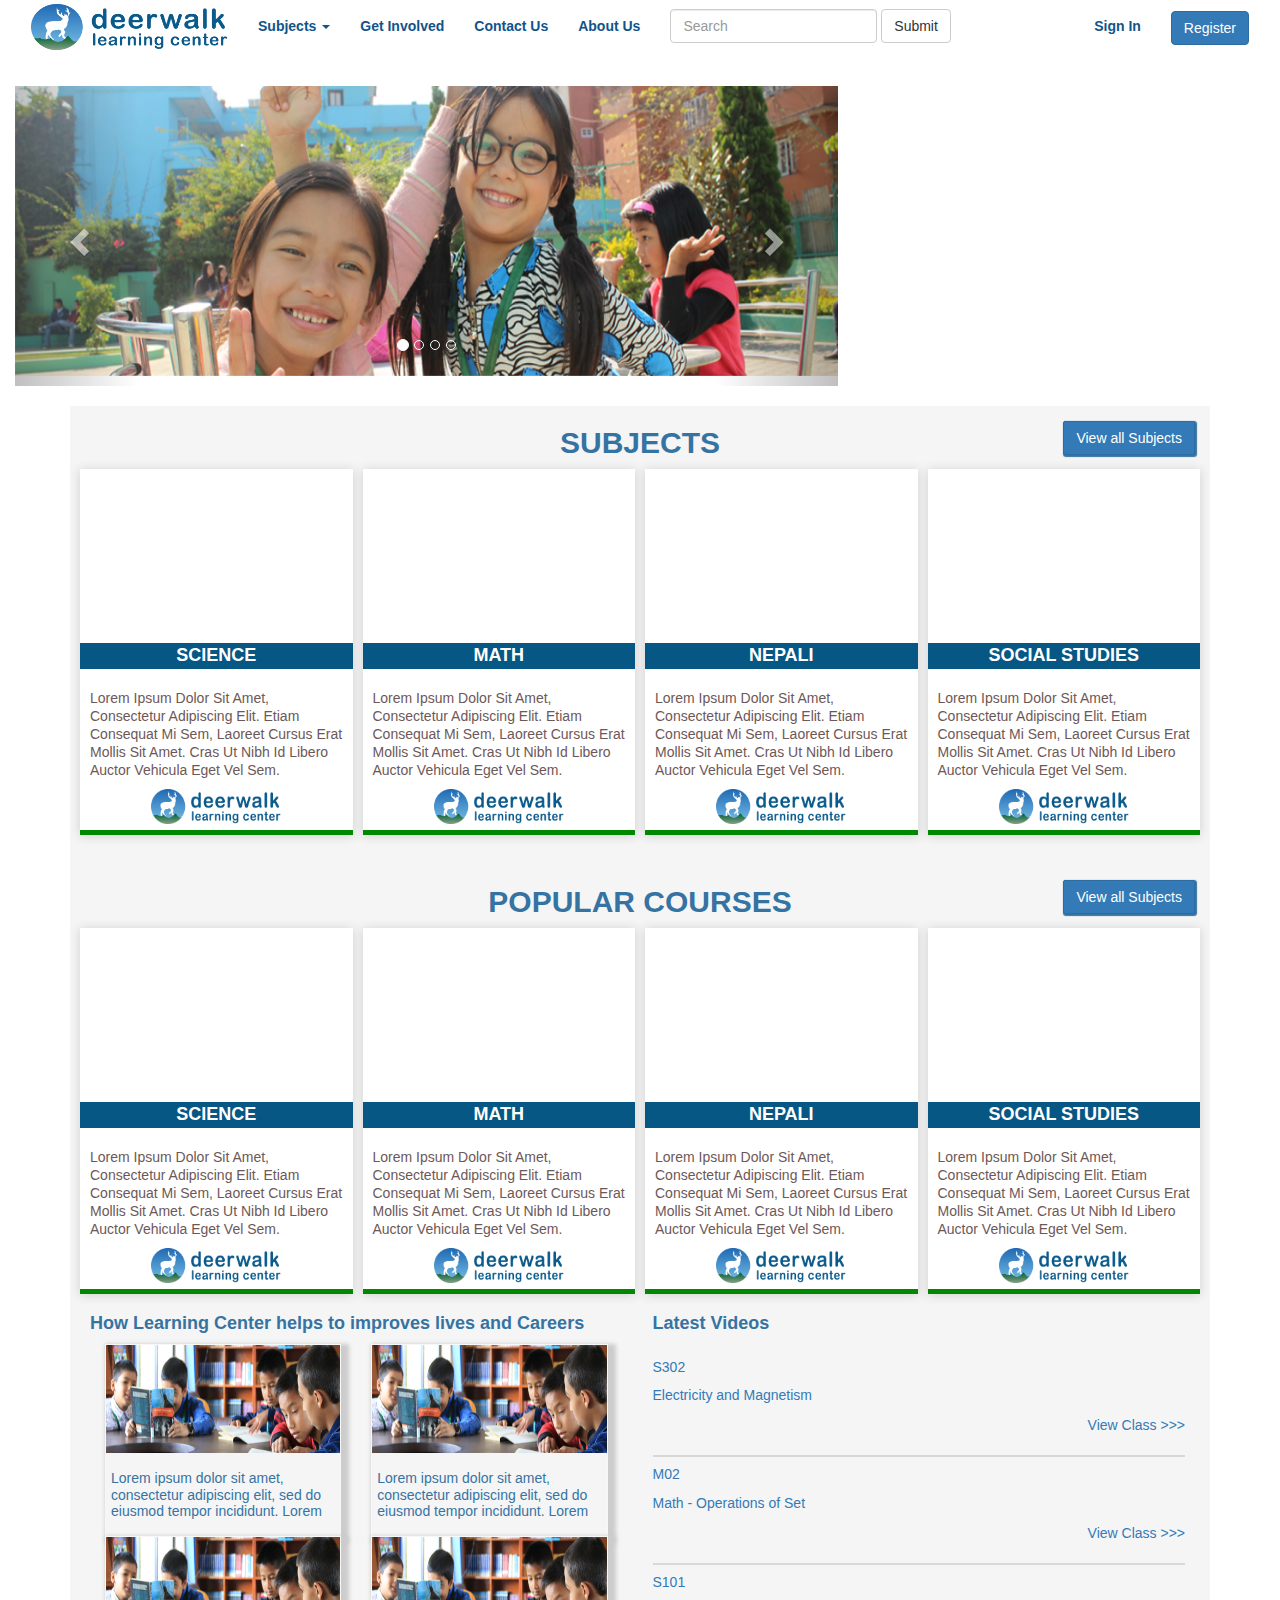
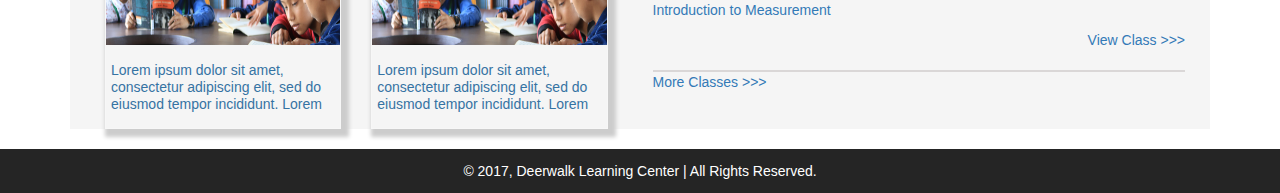
<file: index.html>
<html>
<head>
<title> Dashboard </title>
<link rel="stylesheet" type="text/css" href="css/bootstrap.min.css"/>
<link rel="stylesheet" type="text/css" href="css/style.css"/>
<script type="text/javascript" src="js/jquery-3.1.1.min.js"> </script>
<script type="text/javascript" src="js/bootstrap.min.js"> </script>

</head>
<body>

<nav class="navbar navbar-default">
<div class="container-fluid">
<!-- Brand and toggle get grouped for better mobile display -->
<div class="navbar-header">
<button type="button" class="navbar-toggle collapsed" data-toggle="collapse" data-target="#bs-example-navbar-collapse-1" aria-expanded="false">
<span class="sr-only">Toggle navigation</span>
<span class="icon-bar"></span>
<span class="icon-bar"></span>
<span class="icon-bar"></span>
</button>
<a class="navbar-brand" href="index.html"><img src="img/logo.png" class="homeLogoSize"/></a>
</div>

<!-- Collect the nav links, forms, and other content for toggling -->
<div class="collapse navbar-collapse" id="bs-example-navbar-collapse-1">
<ul class="nav navbar-nav">
<li class="dropdown">
<a href="#" class="dropdown-toggle" data-toggle="dropdown" role="button" aria-haspopup="true" aria-expanded="false">Subjects <span class="caret"></span></a>
<ul class="dropdown-menu">
<li><a href="#">Science</a></li>
<li><a href="#">Nepali</a></li>
<li><a href="#">Math</a></li>
<li><a href="#">English</a></li>
<li><a href="#">Social Studies</a></li>

</ul>
</li>
<li><a href="#">Get Involved </a></li>

<li><a href="#">Contact Us </a></li>
<li><a href="#">About Us </a></li>

</ul>
<form class="navbar-form navbar-left">
<div class="form-group">
<input type="text" class="form-control" placeholder="Search">
</div>
<button type="submit" class="btn btn-default">Submit</button>
</form>
<ul class="nav navbar-nav navbar-right">
<li><a href="loginDashboard.html">Sign In</a></li>
<li><a href="#"><button class="btn btn-primary top5">Register</button></a></li>

</ul>
</div><!-- /.navbar-collapse -->
</div><!-- /.container-fluid -->
</nav>
<div class="row no-pad no-margin">
<div class="col-md-8">
<div id="myCarousel" class="carousel slide" data-ride="carousel">
<!-- Indicators -->
<ol class="carousel-indicators">
<li data-target="#myCarousel" data-slide-to="0" class="active"></li>
<li data-target="#myCarousel" data-slide-to="1"></li>
<li data-target="#myCarousel" data-slide-to="2"></li>
<li data-target="#myCarousel" data-slide-to="3"></li>
</ol>

<!-- Wrapper for slides -->
<div class="carousel-inner" role="listbox">
<div class="item active">
<img class="sliderImage" src="img/1.jpg" alt="Chania">
</div>

<div class="item">
<img class="sliderImage" src="img/5.jpg" alt="Chania">
</div>

<div class="item">
<img class="sliderImage" src="img/3.jpg" alt="Flower">
</div>

<div class="item">
<img class="sliderImage" src="img/4.jpg" alt="Flower">
</div>
</div>

<!-- Left and right controls -->
<a class="left carousel-control" href="#myCarousel" role="button" data-slide="prev">
<span class="glyphicon glyphicon-chevron-left" aria-hidden="true"></span>
<span class="sr-only">Previous</span>
</a>
<a class="right carousel-control" href="#myCarousel" role="button" data-slide="next">
<span class="glyphicon glyphicon-chevron-right" aria-hidden="true"></span>
<span class="sr-only">Next</span>
</a>
</div>
</div>
<div class="col-md-4">
<iframe width="400" height="290" src="https://www.youtube.com/embed/XoC301T1Tfk?list=PLy8cyLZpUCYaOz1SP2bzAInpA7JBDyVQX" frameborder="0" allowfullscreen></iframe>           
</div>
</div>
<br>
<div class="container">
<div class="wrapper">
<div class="row no-pad no-margin">
<div class="col-md-4"></div>
<div class="col-md-4">
<h2 class="text-center text-uppercase"> Subjects </h2>
</div>
<div class="col-md-4 padTop"><button class="btn btn-primary pull-right viewAllSubjects"> View all Subjects</button></div>
</div>

<div class="row pad no-margin">
<div class="col-md-3 pad no-margin">
<div id="card">
<div class="subjectCard">
<article>
<div class="subjectName text-center text-uppercase">Science</div>
<figure style="background-image: url(http://www.livescience.com/images/i/000/023/222/original/science-art.jpg?interpolation=lanczos-none&downsize=*:1000)"></figure>
</article>						

</div>
<div class="subjectDescription">
<div class="row pad margin">
<h1>Lorem ipsum dolor sit amet, consectetur adipiscing elit. Etiam consequat mi sem, laoreet cursus erat mollis sit amet. Cras ut nibh id libero auctor vehicula eget vel sem.
</h1>	
<img src="img/logo.png" class="center-block" alt="Deerwalk Learning Center Logo"/>
</div>
<div class="enter"></div>
</div>
</div>
</div>
<div class="col-md-3 pad no-margin">
<div id="card">
<div class="subjectCard">
<article>
<div class="subjectName text-center text-uppercase">Math</div>
<figure style="background-image: url(http://www.livescience.com/images/i/000/023/222/original/science-art.jpg?interpolation=lanczos-none&downsize=*:1000)"></figure>
</article>						

</div>
<div class="subjectDescription">
<div class="row pad margin">
<h1>Lorem ipsum dolor sit amet, consectetur adipiscing elit. Etiam consequat mi sem, laoreet cursus erat mollis sit amet. Cras ut nibh id libero auctor vehicula eget vel sem.
</h1>	
<img src="img/logo.png" class="center-block" alt="Deerwalk Learning Center Logo"/>
</div>
<div class="enter"></div>
</div>
</div>
</div>
<div class="col-md-3 pad no-margin">
<div id="card">
<div class="subjectCard">
<article>
<div class="subjectName text-center text-uppercase">Nepali</div>
<figure style="background-image: url(http://www.livescience.com/images/i/000/023/222/original/science-art.jpg?interpolation=lanczos-none&downsize=*:1000)"></figure>
</article>						

</div>
<div class="subjectDescription">
<div class="row pad margin">
<h1>Lorem ipsum dolor sit amet, consectetur adipiscing elit. Etiam consequat mi sem, laoreet cursus erat mollis sit amet. Cras ut nibh id libero auctor vehicula eget vel sem.
</h1>	
<img src="img/logo.png" class="center-block" alt="Deerwalk Learning Center Logo"/>
</div>
<div class="enter"></div>
</div>
</div>
</div>
<div class="col-md-3 pad no-margin">
<div id="card">
<div class="subjectCard">
<article>
<div class="subjectName text-center text-uppercase">Social Studies</div>
<figure style="background-image: url(http://www.livescience.com/images/i/000/023/222/original/science-art.jpg?interpolation=lanczos-none&downsize=*:1000)"></figure>
</article>						

</div>
<div class="subjectDescription">
<div class="row pad margin">
<h1>Lorem ipsum dolor sit amet, consectetur adipiscing elit. Etiam consequat mi sem, laoreet cursus erat mollis sit amet. Cras ut nibh id libero auctor vehicula eget vel sem.
</h1>	
<img src="img/logo.png" class="center-block" alt="Deerwalk Learning Center Logo"/>
</div>
<div class="enter"></div>
</div>
</div>
</div>




</div>
<div class="enter"></div>
<div class="enter"></div>
<div class="enter"></div>
<div class="enter"></div>
<div class="enter"></div>
</div>

<div class="wrapper">
<div class="row no-pad no-margin">
<div class="col-md-4"></div>
<div class="col-md-4">
<h2 class="text-center text-uppercase"> Popular Courses </h2>
</div>
<div class="col-md-4 padTop"><button class="btn btn-primary pull-right viewAllSubjects"> View all Subjects</button></div>
</div>

<div class="row pad no-margin">
<div class="col-md-3 pad no-margin">
<div id="card">
<div class="subjectCard">
<article>
<div class="subjectName text-center text-uppercase">Science</div>
<figure style="background-image: url(http://www.livescience.com/images/i/000/023/222/original/science-art.jpg?interpolation=lanczos-none&downsize=*:1000)"></figure>
</article>						

</div>
<div class="subjectDescription">
<div class="row pad margin">
<h1>Lorem ipsum dolor sit amet, consectetur adipiscing elit. Etiam consequat mi sem, laoreet cursus erat mollis sit amet. Cras ut nibh id libero auctor vehicula eget vel sem.
</h1>	
<img src="img/logo.png" class="center-block" alt="Deerwalk Learning Center Logo"/>
</div>
<div class="enter"></div>
</div>
</div>
</div>
<div class="col-md-3 pad no-margin">
<div id="card">
<div class="subjectCard">
<article>
<div class="subjectName text-center text-uppercase">Math</div>
<figure style="background-image: url(http://www.livescience.com/images/i/000/023/222/original/science-art.jpg?interpolation=lanczos-none&downsize=*:1000)"></figure>
</article>						

</div>
<div class="subjectDescription">
<div class="row pad margin">
<h1>Lorem ipsum dolor sit amet, consectetur adipiscing elit. Etiam consequat mi sem, laoreet cursus erat mollis sit amet. Cras ut nibh id libero auctor vehicula eget vel sem.
</h1>	
<img src="img/logo.png" class="center-block" alt="Deerwalk Learning Center Logo"/>
</div>
<div class="enter"></div>
</div>
</div>
</div>
<div class="col-md-3 pad no-margin">
<div id="card">
<div class="subjectCard">
<article>
<div class="subjectName text-center text-uppercase">Nepali</div>
<figure style="background-image: url(http://www.livescience.com/images/i/000/023/222/original/science-art.jpg?interpolation=lanczos-none&downsize=*:1000)"></figure>
</article>						

</div>
<div class="subjectDescription">
<div class="row pad margin">
<h1>Lorem ipsum dolor sit amet, consectetur adipiscing elit. Etiam consequat mi sem, laoreet cursus erat mollis sit amet. Cras ut nibh id libero auctor vehicula eget vel sem.
</h1>	
<img src="img/logo.png" class="center-block" alt="Deerwalk Learning Center Logo"/>
</div>
<div class="enter"></div>
</div>
</div>
</div>
<div class="col-md-3 pad no-margin">
<div id="card">
<div class="subjectCard">
<article>
<div class="subjectName text-center text-uppercase">Social Studies</div>
<figure style="background-image: url(http://www.livescience.com/images/i/000/023/222/original/science-art.jpg?interpolation=lanczos-none&downsize=*:1000)"></figure>
</article>						

</div>
<div class="subjectDescription">
<div class="row pad margin">
<h1>Lorem ipsum dolor sit amet, consectetur adipiscing elit. Etiam consequat mi sem, laoreet cursus erat mollis sit amet. Cras ut nibh id libero auctor vehicula eget vel sem.
</h1>	
<img src="img/logo.png" class="center-block" alt="Deerwalk Learning Center Logo"/>
</div>
<div class="enter"></div>
</div>
</div>
</div>


<br>


<div class="testimonial"> 
<div class="testimonialContents">
<div class="col-md-6">
<h1> How Learning Center helps to improves lives and Careers</h1>


<div class="col-md-6">
<div class="profile-card">

<img class="img-responsive" src="img/4.jpg">
    <div class="enter"></div>
    <div class="enter"></div>
<div class="profile-info">
<div class="testimonialDescription">
<p>Lorem ipsum dolor sit amet, consectetur adipiscing elit, sed do eiusmod tempor incididunt. Lorem ipsum dolor sit amet, consectetur adipiscing elit, sed do eiusmod tempor incididunt. Lorem ipsum dolor sit amet, consectetur adipiscing elit.
</p>
</div>
</div>

</div>
</div>
    
    <div class="col-md-6">
<div class="profile-card">

<img class="img-responsive" src="img/4.jpg">
    <div class="enter"></div>
    <div class="enter"></div>
<div class="profile-info">
<div class="testimonialDescription">
<p>Lorem ipsum dolor sit amet, consectetur adipiscing elit, sed do eiusmod tempor incididunt. Lorem ipsum dolor sit amet, consectetur adipiscing elit, sed do eiusmod tempor incididunt. Lorem ipsum dolor sit amet, consectetur adipiscing elit.
</p>
</div>
</div>

</div>
</div>
<div class="enter"></div>
<br>
    
    <div class="col-md-6">
<div class="profile-card">

<img class="img-responsive" src="img/4.jpg">
    <div class="enter"></div>
    <div class="enter"></div>
    
<div class="profile-info">
<div class="testimonialDescription">
<p>Lorem ipsum dolor sit amet, consectetur adipiscing elit, sed do eiusmod tempor incididunt. Lorem ipsum dolor sit amet, consectetur adipiscing elit, sed do eiusmod tempor incididunt. Lorem ipsum dolor sit amet, consectetur adipiscing elit.
</p>
</div>
</div>

</div>
</div>
    
    <div class="col-md-6">
<div class="profile-card">

<img class="img-responsive" src="img/4.jpg">
    <div class="enter"></div>
    <div class="enter"></div>
<div class="profile-info">
<div class="testimonialDescription">
<p>Lorem ipsum dolor sit amet, consectetur adipiscing elit, sed do eiusmod tempor incididunt. Lorem ipsum dolor sit amet, consectetur adipiscing elit, sed do eiusmod tempor incididunt. Lorem ipsum dolor sit amet, consectetur adipiscing elit.
</p>
</div>
</div>

</div>
</div>
    
</div>
</div>
<div class="testimonial"> 
<div class="testimonialContents">
<div class="col-md-6">
    
    <h1> Latest Videos</h1>
<div class="enter"></div>
<div class="latestVideos">
    <a href="#"> 
        <h5> S302</h5>
        <p> Electricity and Magnetism</p>
    </a>
    <a href="#"><p class="pull-right"> View Class >>> </p></a>
    <br>
    <hr>


    <a href="#"> 
        <h5> M02</h5>
        <p> Math - Operations of Set</p>
    </a>
    <a href="#"><p class="pull-right"> View Class >>> </p></a>
    <br>
    <hr>

<a href="#"> 
        <h5> S101</h5>
        <p> Introduction to Measurement</p>
    </a>
    <a href="#"><p class="pull-right"> View Class >>> </p></a>
    <br>
    <hr>

<a href="#"> More Classes >>></a>
<br>
</div>
</div>
</div>
</div>

</div>

</div>
</div>

</div>
<br>
<div class="footer">

    <div class="container">


                <div class="copyright">

                    © 2017, Deerwalk Learning Center | All Rights Reserved.

                </div>

    </div>

</div>


</body>
</html>
</file>
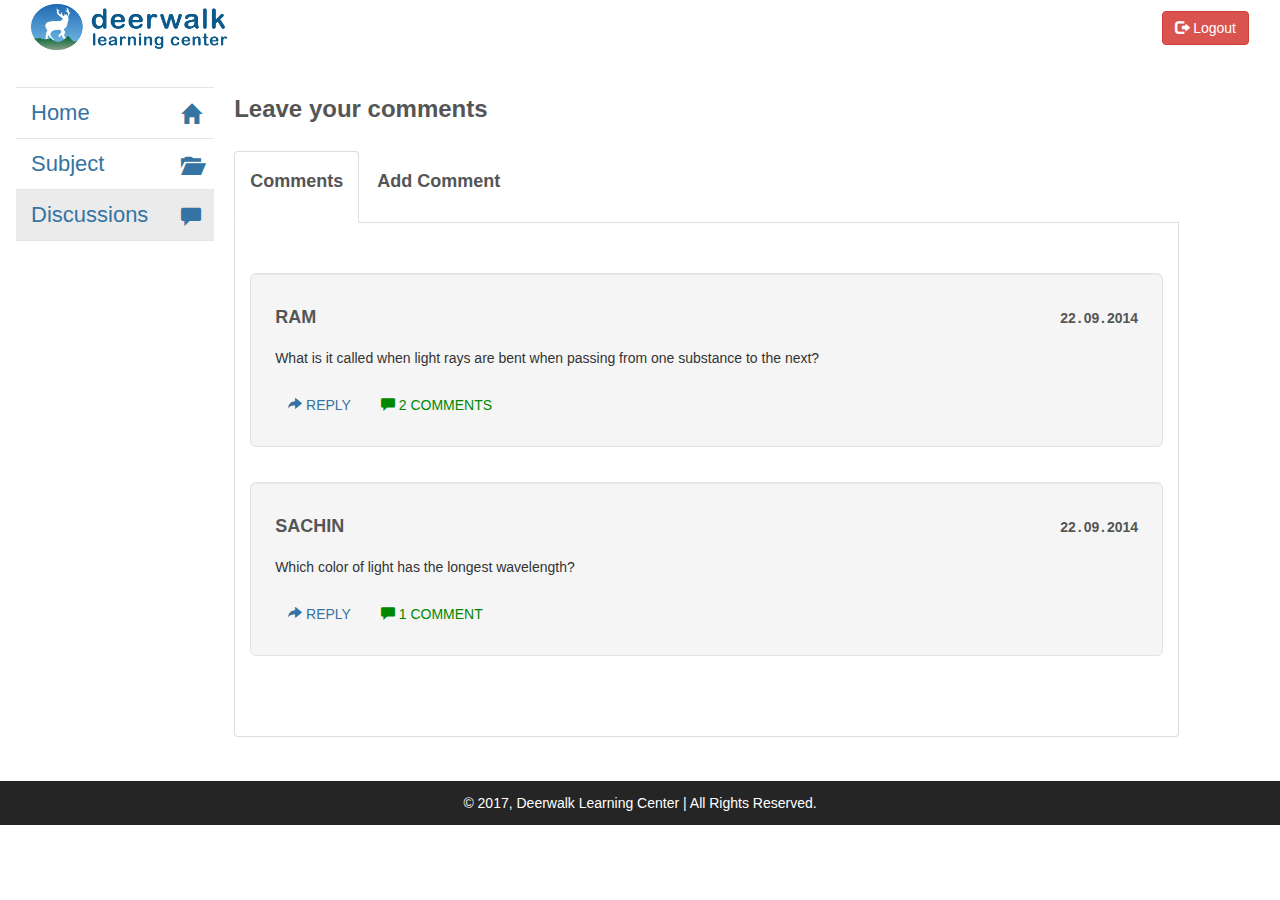
<file: discussions.html>
<html>
    <head>
        <title> Dashboard </title>
        <link rel="stylesheet" type="text/css" href="css/bootstrap.min.css"/>
        <link rel="stylesheet" type="text/css" href="css/style.css"/>
        <script type="text/javascript" src="js/jquery-3.1.1.min.js"> </script>
        <script type="text/javascript" src="js/bootstrap.min.js"> </script>
    </head>
    <body>
        <div class="background">
        <nav class="navbar navbar-default">
            <div class="container-fluid">
                <div class="navbar-header">
                    <button type="button" class="navbar-toggle collapsed" data-toggle="collapse" data-target="#bs-example-navbar-collapse-1" aria-expanded="false">
                        <span class="sr-only">Toggle navigation</span>
                        <span class="icon-bar"></span>
                        <span class="icon-bar"></span>
                        <span class="icon-bar"></span>
                    </button>
                    <a class="navbar-brand" href="index.html"><img src="img/logo.png" class="homeLogoSize"/></a>
                </div>
                <div class="collapse navbar-collapse" id="bs-example-navbar-collapse-1">
                    <ul class="nav navbar-nav">
                    </ul>
                   
                    <ul class="nav navbar-nav navbar-right">
                        
                        <li><a href="#"><button class="btn btn-danger top5"> <span class="glyphicon glyphicon-log-out" aria-hidden="true"></span> Logout</button></a></li>

                    </ul>
                </div><!-- /.navbar-collapse -->
            </div><!-- /.container-fluid -->
        </nav>
            <div class="row no-margin no-pad">
            <div class="col-md-1">
            
        <nav class="navbar navbar-inverse sidebar" role="navigation">
            <div class="container-fluid">
		      <div class="navbar-header">
			     <button type="button" class="navbar-toggle" data-toggle="collapse" data-target="#bs-sidebar-navbar-collapse-1">
				    <span class="sr-only">Toggle navigation</span>
				    <span class="icon-bar"></span>
				    <span class="icon-bar"></span>
				    <span class="icon-bar"></span>
                  </button>
		      </div>
		      <div class="collapse navbar-collapse" id="bs-sidebar-navbar-collapse-1">
                  <ul class="nav navbar-nav">
				    <li class="fnt22"><a href="loginDashboard.html" class="txtBlue">Home<span style="font-size:20px;" class="pull-right hidden-xs showopacity glyphicon glyphicon-home txtBlue"></span></a></li>
				    <li class="txtBlue fnt22"><a href="subject.html" class="txtBlue">Subject<span style="font-size:20px;" class="pull-right hidden-xs showopacity glyphicon glyphicon-folder-open txtBlue"></span></a></li>
				    <li class="active txtBlue fnt22"><a href="discussions.html" class="txtBlue">Discussions<span style="font-size:20px;" class="pull-right hidden-xs showopacity glyphicon glyphicon-comment txtBlue"></span></a></li>
			     </ul>
		      </div>
	       </div>
        </nav>
                </div>
                <div class="col-md-10">
                <div class="container">
  <div class="row">
    <div class="col-sm-10 col-sm-offset-1" id="logout">
        <div class="page-header">
            <h3 class="reviews">Leave your comments</h3>
           
        </div>
        <div class="comment-tabs">
            <ul class="nav nav-tabs" role="tablist">
                <li class="active"><a href="#comments-logout" role="tab" data-toggle="tab"><h4 class="reviews text-capitalize">Comments</h4></a></li>
                <li><a href="#add-comment" role="tab" data-toggle="tab"><h4 class="reviews text-capitalize">Add comment</h4></a></li>
            </ul>            
            <div class="tab-content">
                <div class="tab-pane active" id="comments-logout">                
                    <ul class="media-list">
                      <li class="media">
                        <div class="media-body">
                          <div class="well well-lg">
                              <h4 class="media-heading text-uppercase reviews">Ram </h4>
                              <ul class="media-date text-uppercase reviews list-inline">
                                <li class="dd">22</li>
                                <li class="mm">09</li>
                                <li class="aaaa">2014</li>
                              </ul>
                              <p class="media-comment">
                               What is it called when light rays are bent when passing from one substance to the next?
                              </p>
                              <a class="btn btn-link text-uppercase" href="#add-comment" role="tab" data-toggle="tab" id="reply"><span class="glyphicon glyphicon-share-alt"></span> Reply</a>
                              <a class="btn btn-link green text-uppercase" data-toggle="collapse" href="#replyOne"><span class="glyphicon glyphicon-comment"></span> 2 comments</a>
                          </div>              
                        </div>
                        <div class="collapse" id="replyOne">
                            <ul class="media-list">
                                <li class="media media-replied">
                                    <div class="media-body">
                                      <div class="well well-lg">
                                          <h4 class="media-heading text-uppercase reviews"><span class="glyphicon glyphicon-share-alt"></span> Riwaj Neupane</h4>
                                          <ul class="media-date text-uppercase reviews list-inline">
                                            <li class="dd">22</li>
                                            <li class="mm">09</li>
                                            <li class="aaaa">2014</li>
                                          </ul>
                                          <p class="media-comment">
                                            Refraction.
                                          </p>
                                          <a class="btn btn-link text-uppercase" href="#add-comment" role="tab" data-toggle="tab" id="reply"><span class="glyphicon glyphicon-share-alt"></span> Reply</a>
                                      </div>              
                                    </div>
                                </li>
                                <li class="media media-replied" id="replied">
                                    <div class="media-body">
                                      <div class="well well-lg">
                                          <h4 class="media-heading text-uppercase reviews"><span class="glyphicon glyphicon-share-alt"></span> Ram</h4></h4>
                                          <ul class="media-date text-uppercase reviews list-inline">
                                            <li class="dd">22</li>
                                            <li class="mm">09</li>
                                            <li class="aaaa">2014</li>
                                          </ul>
                                          <p class="media-comment">
                                            Thank you !
                                          </p>
                                          <a class="btn btn-link text-uppercase" href="#add-comment" role="tab" data-toggle="tab" id="reply"><span class="glyphicon glyphicon-share-alt"></span> Reply</a>
                                      </div>              
                                    </div>
                                </li>
                            </ul>  
                        </div>
                      </li>          
                     
                      <li class="media">
                        <div class="media-body">
                          <div class="well well-lg">
                              <h4 class="media-heading text-uppercase reviews">Sachin</h4>
                              <ul class="media-date text-uppercase reviews list-inline">
                                <li class="dd">22</li>
                                <li class="mm">09</li>
                                <li class="aaaa">2014</li>
                              </ul>
                              <p class="media-comment">
                                Which color of light has the longest wavelength?
                              </p>
                              <a class="btn btn-link text-uppercase" href="#add-comment" role="tab" data-toggle="tab" id="reply"><span class="glyphicon glyphicon-share-alt"></span> Reply</a>
                              <a class="btn btn-link green text-uppercase" data-toggle="collapse" href="#replyTwo"><span class="glyphicon glyphicon-comment"></span> 1 comment</a>
                          </div>              
                        </div>
                        <div class="collapse" id="replyTwo">
                            <ul class="media-list">
                                <li class="media media-replied">
                                    <div class="media-body">
                                      <div class="well well-lg">
                                          <h4 class="media-heading text-uppercase reviews"><span class="glyphicon glyphicon-share-alt"></span> Abhishek</h4>
                                          <ul class="media-date text-uppercase reviews list-inline">
                                            <li class="dd">22</li>
                                            <li class="mm">09</li>
                                            <li class="aaaa">2014</li>
                                          </ul>
                                          <p class="media-comment">
                                            Purple.
                                          </p>
                                          <a class="btn btn-link text-uppercase" role="tab" data-toggle="tab" href="#add-comment" id="reply"><span class="glyphicon glyphicon-share-alt"></span> Reply</a>
                                      </div>              
                                    </div>
                                </li>
                            </ul>  
                        </div>
                      </li>
                    </ul> 
                </div>
                <div class="tab-pane" id="add-comment">
                    <form action="#" method="post" class="form-horizontal" id="commentForm" role="form"> 
                        <div class="form-group">
                            <label for="email" class="col-sm-2 control-label">Comment</label>
                            <div class="col-sm-10">
                              <textarea class="form-control" name="addComment" id="addComment" rows="5"></textarea>
                            </div>
                        </div>
                        <div class="form-group">
                            <div class="col-sm-offset-2 col-sm-10">                    
                                <button class="btn btn-primary text-uppercase" type="submit" id="submitComment"><span class="glyphicon glyphicon-send"></span> Submit comment</button>
                            </div>
                        </div>            
                    </form>
                </div>
                
            </div>
        </div>
	</div>
  </div>
  </div>
  
</div></div>
            
            
            <br>
            <div class="enter"></div>
            <div class="enter"></div>
            <div class="enter"></div>
            <div class="enter"></div>
<div class="footer">

    <div class="container">

                <div class="copyright">

                    © 2017, Deerwalk Learning Center | All Rights Reserved.

                </div>

    </div>

            </div></div>
    </body>
</html>
</file>
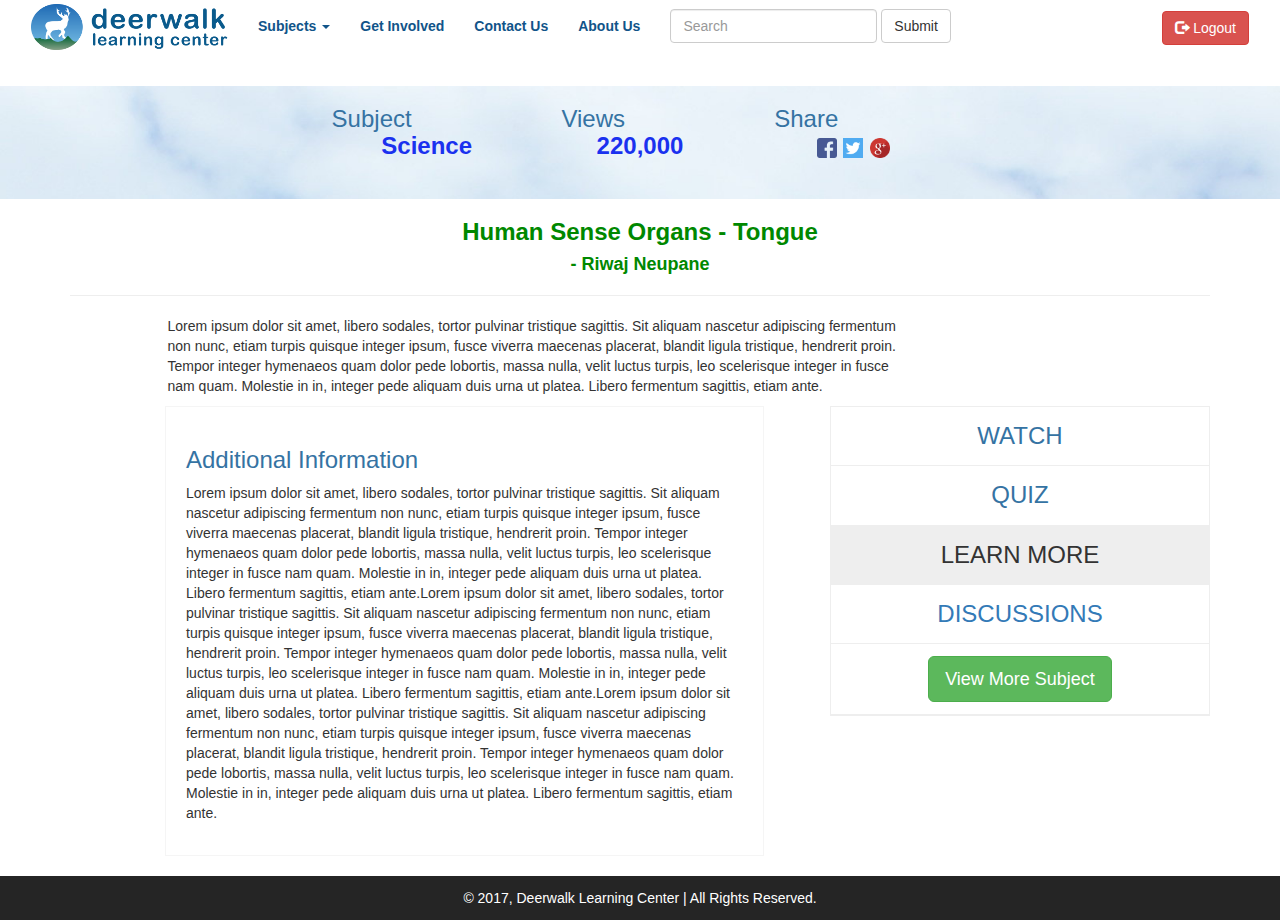
<file: learnMore.html>
<html>
<head>
<title> Dashboard </title>
<link rel="stylesheet" type="text/css" href="css/bootstrap.min.css"/>
<link rel="stylesheet" type="text/css" href="css/style.css"/>
<script type="text/javascript" src="js/jquery-3.1.1.min.js"> </script>
<script type="text/javascript" src="js/bootstrap.min.js"> </script>

</head>
<body>

<nav class="navbar navbar-default">
<div class="container-fluid">
<!-- Brand and toggle get grouped for better mobile display -->
<div class="navbar-header">
<button type="button" class="navbar-toggle collapsed" data-toggle="collapse" data-target="#bs-example-navbar-collapse-1" aria-expanded="false">
<span class="sr-only">Toggle navigation</span>
<span class="icon-bar"></span>
<span class="icon-bar"></span>
<span class="icon-bar"></span>
</button>
<a class="navbar-brand" href="index.html"><img src="img/logo.png" class="homeLogoSize"/></a>
</div>

<!-- Collect the nav links, forms, and other content for toggling -->
<div class="collapse navbar-collapse" id="bs-example-navbar-collapse-1">
<ul class="nav navbar-nav">
<li class="dropdown">
<a href="#" class="dropdown-toggle" data-toggle="dropdown" role="button" aria-haspopup="true" aria-expanded="false">Subjects <span class="caret"></span></a>
<ul class="dropdown-menu">
<li><a href="#">Science</a></li>
<li><a href="#">Nepali</a></li>
<li><a href="#">Math</a></li>
<li><a href="#">English</a></li>
<li><a href="#">Social Studies</a></li>

</ul>
</li>
<li><a href="#">Get Involved </a></li>

<li><a href="#">Contact Us </a></li>
<li><a href="#">About Us </a></li>

</ul>
<form class="navbar-form navbar-left">
<div class="form-group">
<input type="text" class="form-control" placeholder="Search">
</div>
<button type="submit" class="btn btn-default">Submit</button>
</form>
<ul class="nav navbar-nav navbar-right">
<li><a href="#"><button class="btn btn-danger top5"> <span class="glyphicon glyphicon-log-out" aria-hidden="true"></span> Logout</button></a></li>

</ul>
</div><!-- /.navbar-collapse -->
</div><!-- /.container-fluid -->
</nav>

<div class="titleDashboardHeading">
    <div class="row no-margin no-pad">
        <div class="col-md-2"></div>
        <div class="col-md-2">
        <h3 class="pull-right txtBlue"> Subject </h3>
        </div>
        <div class="col-md-2">
            <h3 class="pull-right txtBlue"> Views </h3>
        </div>
        <div class="col-md-2">
            <h3 class="pull-right txtBlue"> Share </h3>
        </div>
        <div class="col-md-2"></div>
        <div class="col-md-2"></div>
    </div>
    <div class="row no-margin no-pad titleContent">
        <div class="col-md-3"></div>
        <div class="col-md-2"> <h3 class="text-center darkBlue bold"> Science </h3></div>
        <div class="col-md-2">
            <h3 class="text-center darkBlue bold"> 220,000 </h3>
        </div>
        <div class="col-md-2">
            <h3 class="text-center darkBlue bold">
                <a href="#"> <img src="img/facebook.png" height="20px" width="20px"> </a> 
                <a href="#"> <img src="img/twitter.png" height="20px" width="20px"> </a> 
                <a href="#"> <img src="img/googlePlus.png" height="20px" width="20px"> </a> 
            </h3>
        </div>
        <div class="col-md-2"></div>
        <div class="col-md-2"></div>
    </div>
</div>


<div class="container">
    <h3 class="green bold text-center"> Human Sense Organs - Tongue </h3>
    <h4 class="text-center green bold"> - Riwaj Neupane</h4>
<hr>
<br>
<div class="row">
    <div class="col-md-1"></div>
    <div class="col-md-8">
        <p>Lorem ipsum dolor sit amet, libero sodales, tortor pulvinar tristique sagittis. Sit aliquam nascetur adipiscing fermentum non nunc, etiam turpis quisque integer ipsum, fusce viverra maecenas placerat, blandit ligula tristique, hendrerit proin. Tempor integer hymenaeos quam dolor pede lobortis, massa nulla, velit luctus turpis, leo scelerisque integer in fusce nam quam. Molestie in in, integer pede aliquam duis urna ut platea. Libero fermentum sagittis, etiam ante.</p>

    </div>
    <div class="col-md-3"></div>
</div>
    <div class="row no-margin no-pad">
    <div class="col-md-1 no-margin no-pad"></div>
        <div class="col-md-7 no-margin no-pad"> 
            <div class="learnMore">
                <h3 class="txtBlue"> Additional Information</h3>
                <p> Lorem ipsum dolor sit amet, libero sodales, tortor pulvinar tristique sagittis. Sit aliquam nascetur adipiscing fermentum non nunc, etiam turpis quisque integer ipsum, fusce viverra maecenas placerat, blandit ligula tristique, hendrerit proin. Tempor integer hymenaeos quam dolor pede lobortis, massa nulla, velit luctus turpis, leo scelerisque integer in fusce nam quam. Molestie in in, integer pede aliquam duis urna ut platea. Libero fermentum sagittis, etiam ante.Lorem ipsum dolor sit amet, libero sodales, tortor pulvinar tristique sagittis. Sit aliquam nascetur adipiscing fermentum non nunc, etiam turpis quisque integer ipsum, fusce viverra maecenas placerat, blandit ligula tristique, hendrerit proin. Tempor integer hymenaeos quam dolor pede lobortis, massa nulla, velit luctus turpis, leo scelerisque integer in fusce nam quam. Molestie in in, integer pede aliquam duis urna ut platea. Libero fermentum sagittis, etiam ante.Lorem ipsum dolor sit amet, libero sodales, tortor pulvinar tristique sagittis. Sit aliquam nascetur adipiscing fermentum non nunc, etiam turpis quisque integer ipsum, fusce viverra maecenas placerat, blandit ligula tristique, hendrerit proin. Tempor integer hymenaeos quam dolor pede lobortis, massa nulla, velit luctus turpis, leo scelerisque integer in fusce nam quam. Molestie in in, integer pede aliquam duis urna ut platea. Libero fermentum sagittis, etiam ante.</p>
            </div>
        </div>
        <div class="col-md-4 no-margin no-pad">
           <div class="columns">
  <ul class="price">
     <a href="titleDashboard.html"><li class="highlight text-uppercase txtBlue fnt24">Watch</li></a>
    <a href="quiz.html"><li class="highlight text-uppercase txtBlue fnt24">Quiz</li></a>
    <li class="active grey text-uppercase fnt24">Learn more</li>
    <a href="subjectDiscussions.html"> <li class="highlight text-uppercase fnt24">Discussions</a></li>
    <li class="text-capitalize"><a href="subject.html" class="btn btn-success btn-lg white">View More Subject</a></li>
  </ul>
</div>     
        </div>

    </div>

</div>


<br>
<div class="footer">

    <div class="container">


                <div class="copyright">

                    © 2017, Deerwalk Learning Center | All Rights Reserved.

                </div>

    </div>

</div>


</body>
</html>
</file>
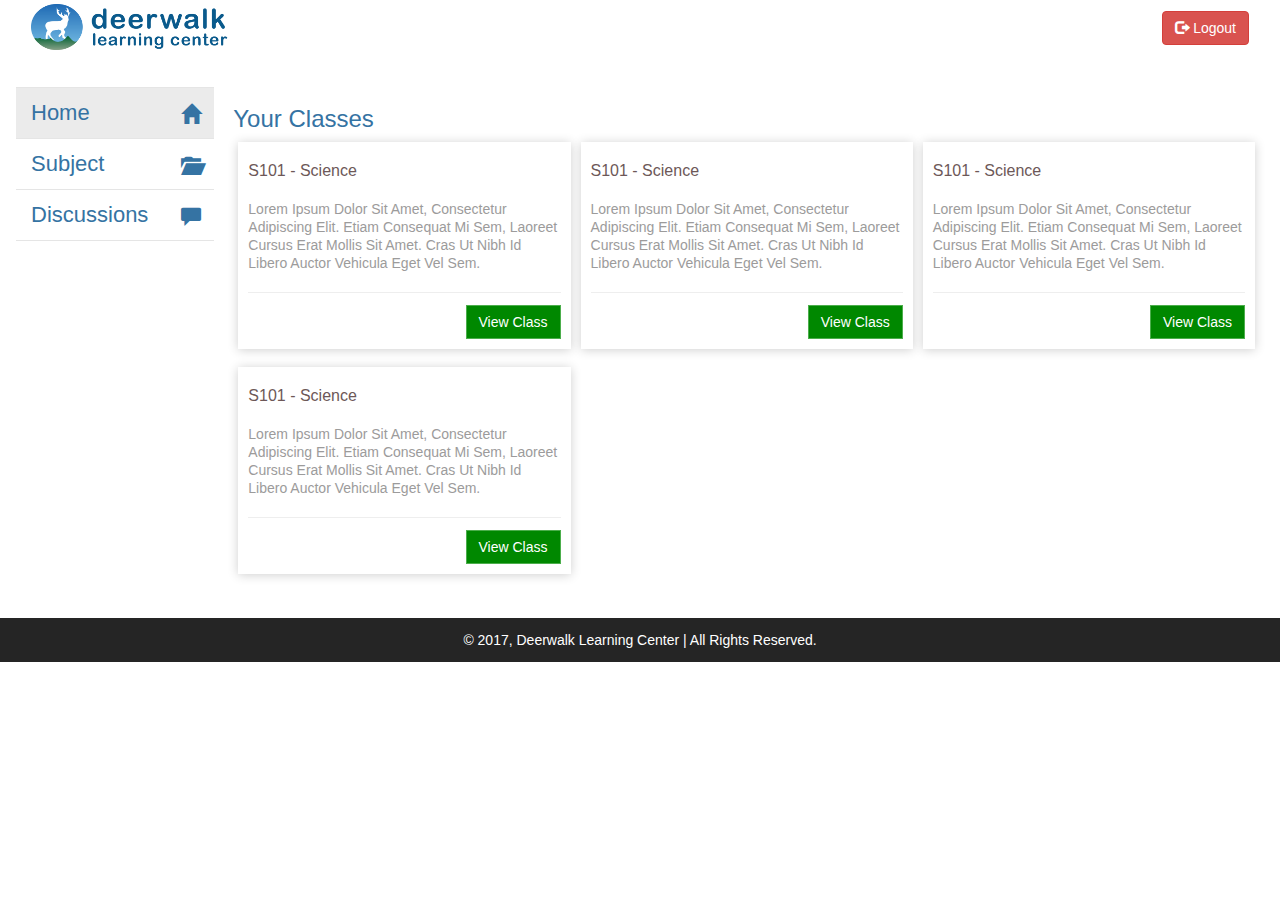
<file: loginDashboard.html>
<html>
    <head>
        <title> Dashboard </title>
        <link rel="stylesheet" type="text/css" href="css/bootstrap.min.css"/>
        <link rel="stylesheet" type="text/css" href="css/style.css"/>
        <script type="text/javascript" src="js/jquery-3.1.1.min.js"> </script>
        <script type="text/javascript" src="js/bootstrap.min.js"> </script>
    </head>
    <body>
        <div class="background">
        <nav class="navbar navbar-default">
            <div class="container-fluid">
                <div class="navbar-header">
                    <button type="button" class="navbar-toggle collapsed" data-toggle="collapse" data-target="#bs-example-navbar-collapse-1" aria-expanded="false">
                        <span class="sr-only">Toggle navigation</span>
                        <span class="icon-bar"></span>
                        <span class="icon-bar"></span>
                        <span class="icon-bar"></span>
                    </button>
                    <a class="navbar-brand" href="index.html"><img src="img/logo.png" class="homeLogoSize"/></a>
                </div>
                <div class="collapse navbar-collapse" id="bs-example-navbar-collapse-1">
                    <ul class="nav navbar-nav">
                    </ul>
                   
                    <ul class="nav navbar-nav navbar-right">
                        
                        <li><a href="#"><button class="btn btn-danger top5"> <span class="glyphicon glyphicon-log-out" aria-hidden="true"></span> Logout</button></a></li>

                    </ul>
                </div><!-- /.navbar-collapse -->
            </div><!-- /.container-fluid -->
        </nav>
            <div class="row no-margin no-pad">
            <div class="col-md-1">
            
        <nav class="navbar navbar-inverse sidebar" role="navigation">
            <div class="container-fluid">
		      <div class="navbar-header">
			     <button type="button" class="navbar-toggle" data-toggle="collapse" data-target="#bs-sidebar-navbar-collapse-1">
				    <span class="sr-only">Toggle navigation</span>
				    <span class="icon-bar"></span>
				    <span class="icon-bar"></span>
				    <span class="icon-bar"></span>
                  </button>
		      </div>
		      <div class="collapse navbar-collapse" id="bs-sidebar-navbar-collapse-1">
                  <ul class="nav navbar-nav">
				    <li class="active fnt22"><a href="#" class="txtBlue">Home<span style="font-size:20px;" class="pull-right hidden-xs showopacity glyphicon glyphicon-home txtBlue"></span></a></li>
				    <li class="txtBlue fnt22"><a href="subject.html" class="txtBlue">Subject<span style="font-size:20px;" class="pull-right hidden-xs showopacity glyphicon glyphicon-folder-open txtBlue"></span></a></li>
				    <li class="txtBlue fnt22"><a href="discussions.html" class="txtBlue">Discussions<span style="font-size:20px;" class="pull-right hidden-xs showopacity glyphicon glyphicon-comment txtBlue"></span></a></li>
			     </ul>
		      </div>
	       </div>
        </nav>
                </div>
                <div class="col-md-1"></div>
                
                <div class="col-md-10">
            <div class="yourClasses">
                <h3 class="pad"> Your Classes </h3>
            <div class="row pad no-margin">
            <div class="col-md-4 pad">
                <div id="card">
                    <div class="subjectDescriptionDashboard">
                        <div class="row pad margin">
                            <h1> S101 - Science </h1>
                            <h2>Lorem ipsum dolor sit amet, consectetur adipiscing elit. Etiam consequat mi sem, laoreet cursus erat mollis sit amet. Cras ut nibh id libero auctor vehicula eget vel sem.</h2>	
                            <hr>
                            <div class="enter"></div> <div class="enter"></div>
                            <a href="loginDashboardDetails.html"><input type="button" class="btn btn-success noBorderRadius greenBackground pull-right" value="View Class"/></a>
                            <br>
                            <div class="enter"></div> <div class="enter"></div>
                            <div class="enter"></div> <div class="enter"></div>
                            
                        </div>
                    </div>
                </div>
            </div>  
                <div class="col-md-4 pad no-margin">
                <div id="card">
                    <div class="subjectDescriptionDashboard">
                        <div class="row pad margin">
                            <h1> S101 - Science </h1>
                            <h2>Lorem ipsum dolor sit amet, consectetur adipiscing elit. Etiam consequat mi sem, laoreet cursus erat mollis sit amet. Cras ut nibh id libero auctor vehicula eget vel sem.</h2>	
                            <hr>
                            <div class="enter"></div> <div class="enter"></div>
                            <input type="button" class="btn btn-success noBorderRadius greenBackground pull-right" value="View Class"/>
                            <br>
                            <div class="enter"></div> <div class="enter"></div>
                            <div class="enter"></div> <div class="enter"></div>
                            
                        </div>
                    </div>
                </div>
            </div>  
                <div class="col-md-4 pad">
                <div id="card">
                    <div class="subjectDescriptionDashboard">
                        <div class="row pad margin">
                            <h1> S101 - Science </h1>
                            <h2>Lorem ipsum dolor sit amet, consectetur adipiscing elit. Etiam consequat mi sem, laoreet cursus erat mollis sit amet. Cras ut nibh id libero auctor vehicula eget vel sem.</h2>	
                            <hr>
                            <div class="enter"></div> <div class="enter"></div>
                            <input type="button" class="btn btn-success noBorderRadius greenBackground pull-right" value="View Class"/>
                            <br>
                            <div class="enter"></div> <div class="enter"></div>
                            <div class="enter"></div> <div class="enter"></div>
                            
                        </div>
                    </div>
                </div>
            </div> 
                
                
                </div>
                <div class="enter"></div>
                <div class="enter"></div>
                <div class="enter"></div>
                <div class="row pad no-margin">
            <div class="col-md-4 pad">
                <div id="card">
                    <div class="subjectDescriptionDashboard">
                        <div class="row pad margin">
                            <h1> S101 - Science </h1>
                            <h2>Lorem ipsum dolor sit amet, consectetur adipiscing elit. Etiam consequat mi sem, laoreet cursus erat mollis sit amet. Cras ut nibh id libero auctor vehicula eget vel sem.</h2>	
                            <hr>
                            <div class="enter"></div> <div class="enter"></div>
                            <input type="button" class="btn btn-success noBorderRadius greenBackground pull-right" value="View Class"/>
                            <br>
                            <div class="enter"></div> <div class="enter"></div>
                            <div class="enter"></div> <div class="enter"></div>
                            
                        </div>
                    </div>
                </div>
            </div>  
               
                
                
                </div>
                    </div>
            </div>
        </div><br>
            <div class="enter"></div>
            <div class="enter"></div>
            <div class="enter"></div>
            <div class="enter"></div>
<div class="footer">

    <div class="container">

                <div class="copyright">

                    © 2017, Deerwalk Learning Center | All Rights Reserved.

                </div>

    </div>

            </div></div>
    </body>
</html>
</file>
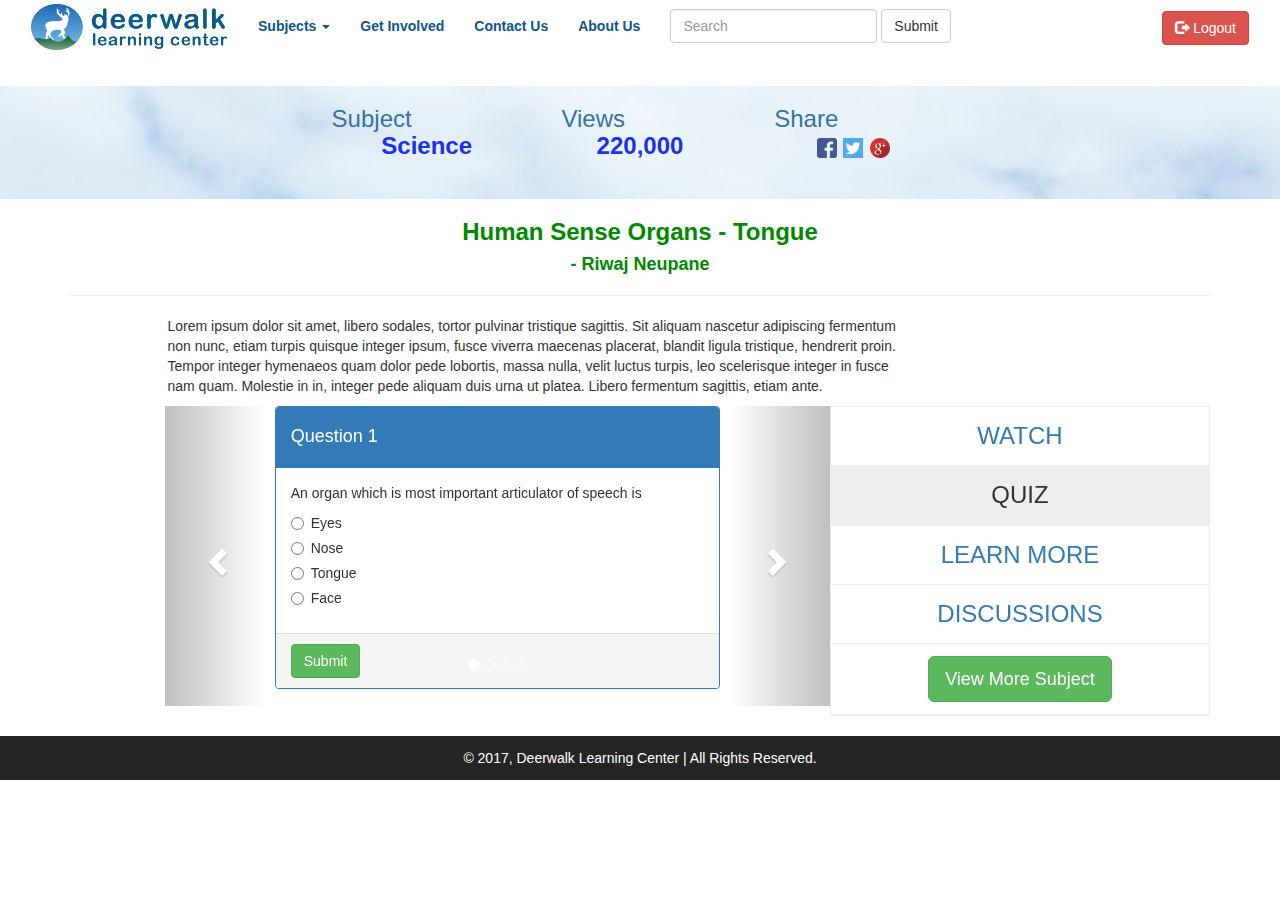
<file: quiz.html>
<html>
<head>
<title> Dashboard </title>
<link rel="stylesheet" type="text/css" href="css/bootstrap.min.css"/>
<link rel="stylesheet" type="text/css" href="css/style.css"/>
<script type="text/javascript" src="js/jquery-3.1.1.min.js"> </script>
<script type="text/javascript" src="js/bootstrap.min.js"> </script>

</head>
<body>

<nav class="navbar navbar-default">
<div class="container-fluid">
<!-- Brand and toggle get grouped for better mobile display -->
<div class="navbar-header">
<button type="button" class="navbar-toggle collapsed" data-toggle="collapse" data-target="#bs-example-navbar-collapse-1" aria-expanded="false">
<span class="sr-only">Toggle navigation</span>
<span class="icon-bar"></span>
<span class="icon-bar"></span>
<span class="icon-bar"></span>
</button>
<a class="navbar-brand" href="index.html"><img src="img/logo.png" class="homeLogoSize"/></a>
</div>

<!-- Collect the nav links, forms, and other content for toggling -->
<div class="collapse navbar-collapse" id="bs-example-navbar-collapse-1">
<ul class="nav navbar-nav">
<li class="dropdown">
<a href="#" class="dropdown-toggle" data-toggle="dropdown" role="button" aria-haspopup="true" aria-expanded="false">Subjects <span class="caret"></span></a>
<ul class="dropdown-menu">
<li><a href="#">Science</a></li>
<li><a href="#">Nepali</a></li>
<li><a href="#">Math</a></li>
<li><a href="#">English</a></li>
<li><a href="#">Social Studies</a></li>

</ul>
</li>
<li><a href="#">Get Involved </a></li>

<li><a href="#">Contact Us </a></li>
<li><a href="#">About Us </a></li>

</ul>
<form class="navbar-form navbar-left">
<div class="form-group">
<input type="text" class="form-control" placeholder="Search">
</div>
<button type="submit" class="btn btn-default">Submit</button>
</form>
<ul class="nav navbar-nav navbar-right">
<li><a href="#"><button class="btn btn-danger top5"> <span class="glyphicon glyphicon-log-out" aria-hidden="true"></span> Logout</button></a></li>

</ul>
</div><!-- /.navbar-collapse -->
</div><!-- /.container-fluid -->
</nav>

<div class="titleDashboardHeading">
    <div class="row no-margin no-pad">
        <div class="col-md-2"></div>
        <div class="col-md-2">
        <h3 class="pull-right txtBlue"> Subject </h3>
        </div>
        <div class="col-md-2">
            <h3 class="pull-right txtBlue"> Views </h3>
        </div>
        <div class="col-md-2">
            <h3 class="pull-right txtBlue"> Share </h3>
        </div>
        <div class="col-md-2"></div>
        <div class="col-md-2"></div>
    </div>
    <div class="row no-margin no-pad titleContent">
        <div class="col-md-3"></div>
        <div class="col-md-2"> <h3 class="text-center darkBlue bold"> Science </h3></div>
        <div class="col-md-2">
            <h3 class="text-center darkBlue bold"> 220,000 </h3>
        </div>
        <div class="col-md-2">
            <h3 class="text-center darkBlue bold">
                <a href="#"> <img src="img/facebook.png" height="20px" width="20px"> </a> 
                <a href="#"> <img src="img/twitter.png" height="20px" width="20px"> </a> 
                <a href="#"> <img src="img/googlePlus.png" height="20px" width="20px"> </a> 
            </h3>
        </div>
        <div class="col-md-2"></div>
        <div class="col-md-2"></div>
    </div>
</div>


<div class="container">
    <h3 class="green bold text-center"> Human Sense Organs - Tongue </h3>
    <h4 class="text-center green bold"> - Riwaj Neupane</h4>
<hr>
<br>
<div class="row">
    <div class="col-md-1"></div>
    <div class="col-md-8">
        <p>Lorem ipsum dolor sit amet, libero sodales, tortor pulvinar tristique sagittis. Sit aliquam nascetur adipiscing fermentum non nunc, etiam turpis quisque integer ipsum, fusce viverra maecenas placerat, blandit ligula tristique, hendrerit proin. Tempor integer hymenaeos quam dolor pede lobortis, massa nulla, velit luctus turpis, leo scelerisque integer in fusce nam quam. Molestie in in, integer pede aliquam duis urna ut platea. Libero fermentum sagittis, etiam ante.</p>

    </div>
    <div class="col-md-3"></div>
</div>
    <div class="row no-margin no-pad">
    <div class="col-md-1 no-margin no-pad"></div>
        <div class="col-md-7 no-margin no-pad"> 
            <div id="myCarousel" class="carousel slide" data-ride="carousel">
            <!-- Indicators -->
                <ol class="carousel-indicators">
                    <li data-target="#myCarousel" data-slide-to="0" class="active"></li>
                    <li data-target="#myCarousel" data-slide-to="1"></li>
                    <li data-target="#myCarousel" data-slide-to="2"></li>
                    <li data-target="#myCarousel" data-slide-to="3"></li>
                </ol>
        <!-- Wrapper for slides -->
                <div class="carousel-inner" role="listbox">
                    <div class="item active">
                        <div class="panel panel-primary">
          <div class="panel-heading">
            <h4>Question 1</h4>
          </div>
          <div class="panel-body">
            <p>An organ which is most important articulator of speech is </p>
            <div class="radio">
              <label>
                <input type="radio" name="optionsRadios" id="optionsRadios1" value="option1"> Eyes
              </label>
            </div>
            <div class="radio">
              <label>
                <input type="radio" name="optionsRadios" id="optionsRadios2" value="option2"> Nose
              </label>
            </div>
            <div class="radio">
              <label>
                <input type="radio" name="optionsRadios" id="optionsRadios3" value="option3">Tongue
              </label>
            </div>
            <div class="radio">
              <label>
                <input type="radio" name="optionsRadios" id="optionsRadios3" value="option3">Face
              </label>
            </div>
          </div>
          <!-- /panel-body -->
          <div class="panel-footer">
            <button class="btn btn-success"> Submit</button>
          </div>
          <!-- panel footer -->
        </div>
        <!-- /panel-primary -->
                    </div>
                    <div class="item">
                         <div class="panel panel-primary">
          <div class="panel-heading">
            <h4>Question 1</h4>
          </div>
          <div class="panel-body">
            <p>Four types of taste buds are salty, sweet, sour and </p>
            <div class="radio">
              <label>
                <input type="radio" name="optionsRadios" id="optionsRadios1" value="option1"> Different
              </label>
            </div>
            <div class="radio">
              <label>
                <input type="radio" name="optionsRadios" id="optionsRadios2" value="option2"> Weird
              </label>
            </div>
            <div class="radio">
              <label>
                <input type="radio" name="optionsRadios" id="optionsRadios3" value="option3">Bitter
              </label>
            </div>
            <div class="radio">
              <label>
                <input type="radio" name="optionsRadios" id="optionsRadios3" value="option3">Bad
              </label>
            </div>
          </div>
          <!-- /panel-body -->
          <div class="panel-footer">
            <button class="btn btn-success"> Submit</button>
          </div>
          <!-- panel footer -->
        </div>
                    </div>
                    <div class="item">
                        <div class="panel panel-primary">
          <div class="panel-heading">
            <h4>Question 1</h4>
          </div>
          <div class="panel-body">
            <p>Taste sensations are of</p>
            <div class="radio">
              <label>
                <input type="radio" name="optionsRadios" id="optionsRadios1" value="option1"> Taste Buds

              </label>
            </div>
            <div class="radio">
              <label>
                <input type="radio" name="optionsRadios" id="optionsRadios2" value="option2"> Cotton Buds
              </label>
            </div>
            <div class="radio">
              <label>
                <input type="radio" name="optionsRadios" id="optionsRadios3" value="option3">Receptors
              </label>
            </div>
            <div class="radio">
              <label>
                <input type="radio" name="optionsRadios" id="optionsRadios3" value="option3">Tube
              </label>
            </div>
          </div>
          <!-- /panel-body -->
          <div class="panel-footer">
            <button class="btn btn-success"> Submit</button>
          </div>
          <!-- panel footer -->
        </div>
                    </div>
                    
                </div>

        <!-- Left and right controls -->
                <a class="left carousel-control" href="#myCarousel" role="button" data-slide="prev">
                    <span class="glyphicon glyphicon-chevron-left" aria-hidden="true"></span>
                    <span class="sr-only">Previous</span>
                </a>
                <a class="right carousel-control" href="#myCarousel" role="button" data-slide="next">
                    <span class="glyphicon glyphicon-chevron-right" aria-hidden="true"></span>
                    <span class="sr-only">Next</span>
                </a>
            </div>
        </div>
        <div class="col-md-4 no-margin no-pad">
           <div class="columns">
  <ul class="price">
   <a href="titleDashboard.html"> <li class="highlight text-uppercase fnt24">Watch</li></a>
    <li class="active grey text-uppercase fnt24">Quiz</li>
   <a href="learnMore.html"> <li class="highlight text-uppercase fnt24">Learn more</li></a>
    <a href="subjectDiscussions.html"><li class="highlight text-uppercase fnt24">Discussions</li></a>
    <li class="text-capitalize"><a href="subject.html" class="btn btn-success btn-lg white">View More Subject</a></li>
  </ul>
</div>     
        </div>

    </div>

</div>


<br>
<div class="footer">

    <div class="container">


                <div class="copyright">

                    © 2017, Deerwalk Learning Center | All Rights Reserved.

                </div>

    </div>

</div>


</body>
</html>
</file>
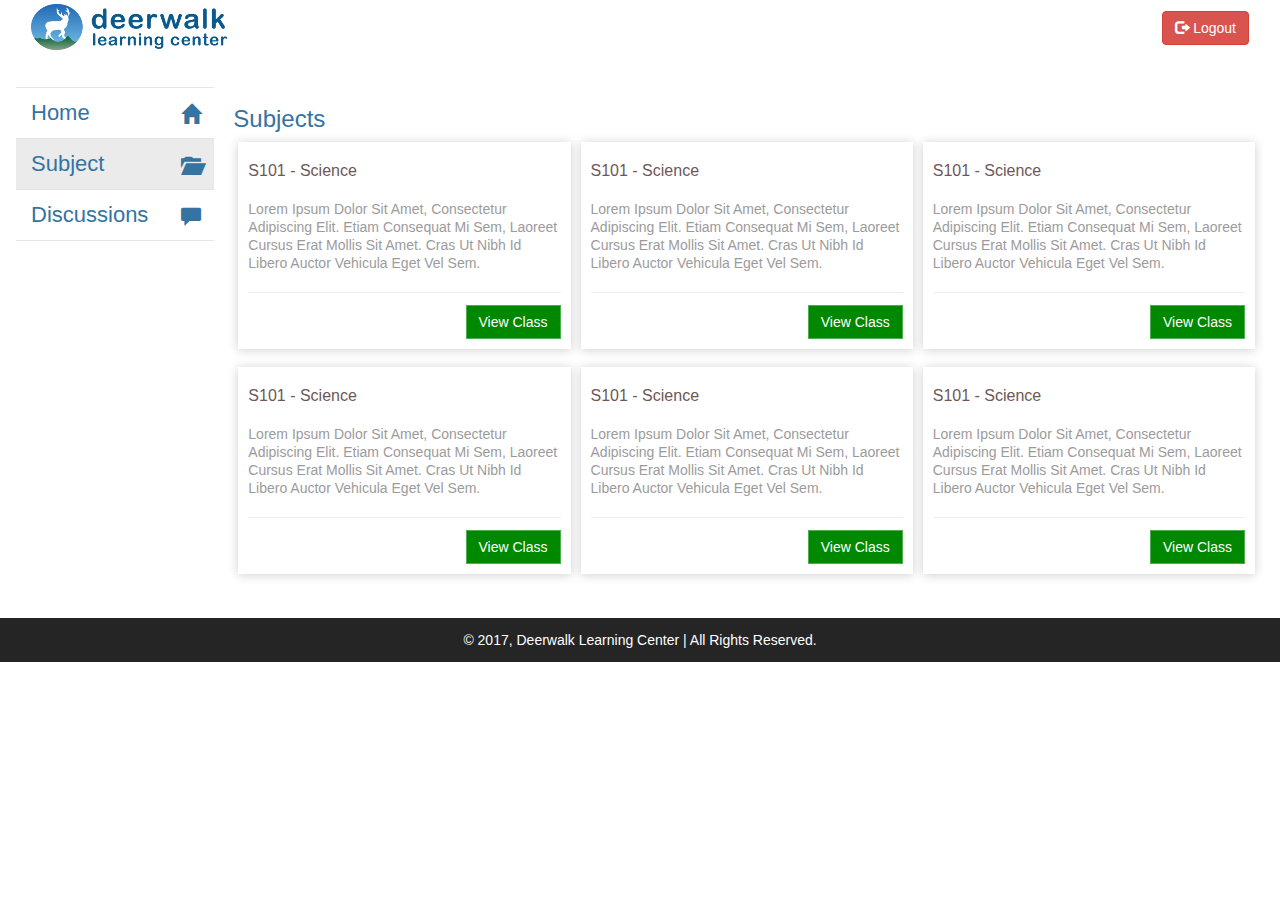
<file: subject.html>
<html>
    <head>
        <title> Dashboard </title>
        <link rel="stylesheet" type="text/css" href="css/bootstrap.min.css"/>
        <link rel="stylesheet" type="text/css" href="css/style.css"/>
        <script type="text/javascript" src="js/jquery-3.1.1.min.js"> </script>
        <script type="text/javascript" src="js/bootstrap.min.js"> </script>
    </head>
    <body>
        <div class="background">
        <nav class="navbar navbar-default">
            <div class="container-fluid">
                <div class="navbar-header">
                    <button type="button" class="navbar-toggle collapsed" data-toggle="collapse" data-target="#bs-example-navbar-collapse-1" aria-expanded="false">
                        <span class="sr-only">Toggle navigation</span>
                        <span class="icon-bar"></span>
                        <span class="icon-bar"></span>
                        <span class="icon-bar"></span>
                    </button>
                    <a class="navbar-brand" href="index.html"><img src="img/logo.png" class="homeLogoSize"/></a>
                </div>
                <div class="collapse navbar-collapse" id="bs-example-navbar-collapse-1">
                    <ul class="nav navbar-nav">
                    </ul>
                   
                    <ul class="nav navbar-nav navbar-right">
                        
                        <li><a href="#"><button class="btn btn-danger top5"> <span class="glyphicon glyphicon-log-out" aria-hidden="true"></span> Logout</button></a></li>

                    </ul>
                </div><!-- /.navbar-collapse -->
            </div><!-- /.container-fluid -->
        </nav>
            <div class="row no-margin no-pad">
            <div class="col-md-1">
            
        <nav class="navbar navbar-inverse sidebar" role="navigation">
            <div class="container-fluid">
		      <div class="navbar-header">
			     <button type="button" class="navbar-toggle" data-toggle="collapse" data-target="#bs-sidebar-navbar-collapse-1">
				    <span class="sr-only">Toggle navigation</span>
				    <span class="icon-bar"></span>
				    <span class="icon-bar"></span>
				    <span class="icon-bar"></span>
                  </button>
		      </div>
		      <div class="collapse navbar-collapse" id="bs-sidebar-navbar-collapse-1">
                  <ul class="nav navbar-nav">
				    <li class="fnt22"><a href="loginDashboard.html" class="txtBlue">Home<span style="font-size:20px;" class="pull-right hidden-xs showopacity glyphicon glyphicon-home txtBlue"></span></a></li>
				    <li class="txtBlue active fnt22"><a href="#" class="txtBlue">Subject<span style="font-size:20px;" class="pull-right hidden-xs showopacity glyphicon glyphicon-folder-open txtBlue"></span></a></li>
				    <li class="txtBlue fnt22"><a href="discussions.html" class="txtBlue">Discussions<span style="font-size:20px;" class="pull-right hidden-xs showopacity glyphicon glyphicon-comment txtBlue"></span></a></li>
			     </ul>
		      </div>
	       </div>
        </nav>
                </div>
                <div class="col-md-1"></div>
                
                <div class="col-md-10">
            <div class="yourClasses">
                <h3 class="pad"> Subjects </h3>
            <div class="row pad no-margin">
            <div class="col-md-4 pad">
                <div id="card">
                    <div class="subjectDescriptionDashboard">
                        <div class="row pad margin">
                            <h1> S101 - Science </h1>
                            <h2>Lorem ipsum dolor sit amet, consectetur adipiscing elit. Etiam consequat mi sem, laoreet cursus erat mollis sit amet. Cras ut nibh id libero auctor vehicula eget vel sem.</h2>	
                            <hr>
                            <div class="enter"></div> <div class="enter"></div>
                            <a href="loginDashboardDetails.html"><input type="button" class="btn btn-success noBorderRadius greenBackground pull-right" value="View Class"/></a>
                            <br>
                            <div class="enter"></div> <div class="enter"></div>
                            <div class="enter"></div> <div class="enter"></div>
                            
                        </div>
                    </div>
                </div>
            </div>  
                <div class="col-md-4 pad no-margin">
                <div id="card">
                    <div class="subjectDescriptionDashboard">
                        <div class="row pad margin">
                            <h1> S101 - Science </h1>
                            <h2>Lorem ipsum dolor sit amet, consectetur adipiscing elit. Etiam consequat mi sem, laoreet cursus erat mollis sit amet. Cras ut nibh id libero auctor vehicula eget vel sem.</h2>	
                            <hr>
                            <div class="enter"></div> <div class="enter"></div>
                            <input type="button" class="btn btn-success noBorderRadius greenBackground pull-right" value="View Class"/>
                            <br>
                            <div class="enter"></div> <div class="enter"></div>
                            <div class="enter"></div> <div class="enter"></div>
                            
                        </div>
                    </div>
                </div>
            </div>  
                <div class="col-md-4 pad">
                <div id="card">
                    <div class="subjectDescriptionDashboard">
                        <div class="row pad margin">
                            <h1> S101 - Science </h1>
                            <h2>Lorem ipsum dolor sit amet, consectetur adipiscing elit. Etiam consequat mi sem, laoreet cursus erat mollis sit amet. Cras ut nibh id libero auctor vehicula eget vel sem.</h2>	
                            <hr>
                            <div class="enter"></div> <div class="enter"></div>
                            <input type="button" class="btn btn-success noBorderRadius greenBackground pull-right" value="View Class"/>
                            <br>
                            <div class="enter"></div> <div class="enter"></div>
                            <div class="enter"></div> <div class="enter"></div>
                            
                        </div>
                    </div>
                </div>
            </div> 
                
                
                </div>
                <div class="enter"></div>
                <div class="enter"></div>
                <div class="enter"></div>
                <div class="row pad no-margin">
            <div class="col-md-4 pad">
                <div id="card">
                    <div class="subjectDescriptionDashboard">
                        <div class="row pad margin">
                            <h1> S101 - Science </h1>
                            <h2>Lorem ipsum dolor sit amet, consectetur adipiscing elit. Etiam consequat mi sem, laoreet cursus erat mollis sit amet. Cras ut nibh id libero auctor vehicula eget vel sem.</h2>	
                            <hr>
                            <div class="enter"></div> <div class="enter"></div>
                            <input type="button" class="btn btn-success noBorderRadius greenBackground pull-right" value="View Class"/>
                            <br>
                            <div class="enter"></div> <div class="enter"></div>
                            <div class="enter"></div> <div class="enter"></div>
                            
                        </div>
                    </div>
                </div>
            </div>  
                <div class="col-md-4 pad no-margin">
                <div id="card">
                    <div class="subjectDescriptionDashboard">
                        <div class="row pad margin">
                            <h1> S101 - Science </h1>
                            <h2>Lorem ipsum dolor sit amet, consectetur adipiscing elit. Etiam consequat mi sem, laoreet cursus erat mollis sit amet. Cras ut nibh id libero auctor vehicula eget vel sem.</h2>	
                            <hr>
                            <div class="enter"></div> <div class="enter"></div>
                            <input type="button" class="btn btn-success noBorderRadius greenBackground pull-right" value="View Class"/>
                            <br>
                            <div class="enter"></div> <div class="enter"></div>
                            <div class="enter"></div> <div class="enter"></div>
                            
                        </div>
                    </div>
                </div>
            </div>  
                <div class="col-md-4 pad">
                <div id="card">
                    <div class="subjectDescriptionDashboard">
                        <div class="row pad margin">
                            <h1> S101 - Science </h1>
                            <h2>Lorem ipsum dolor sit amet, consectetur adipiscing elit. Etiam consequat mi sem, laoreet cursus erat mollis sit amet. Cras ut nibh id libero auctor vehicula eget vel sem.</h2>	
                            <hr>
                            <div class="enter"></div> <div class="enter"></div>
                            <input type="button" class="btn btn-success noBorderRadius greenBackground pull-right" value="View Class"/>
                            <br>
                            <div class="enter"></div> <div class="enter"></div>
                            <div class="enter"></div> <div class="enter"></div>
                            
                        </div>
                    </div>
                </div>
            </div> 
                
                
                </div>
                    </div>
            </div>
        </div><br>
            <div class="enter"></div>
            <div class="enter"></div>
            <div class="enter"></div>
            <div class="enter"></div>
<div class="footer">

    <div class="container">

                <div class="copyright">

                    © 2017, Deerwalk Learning Center | All Rights Reserved.

                </div>

    </div>

            </div></div>
    </body>
</html>
</file>
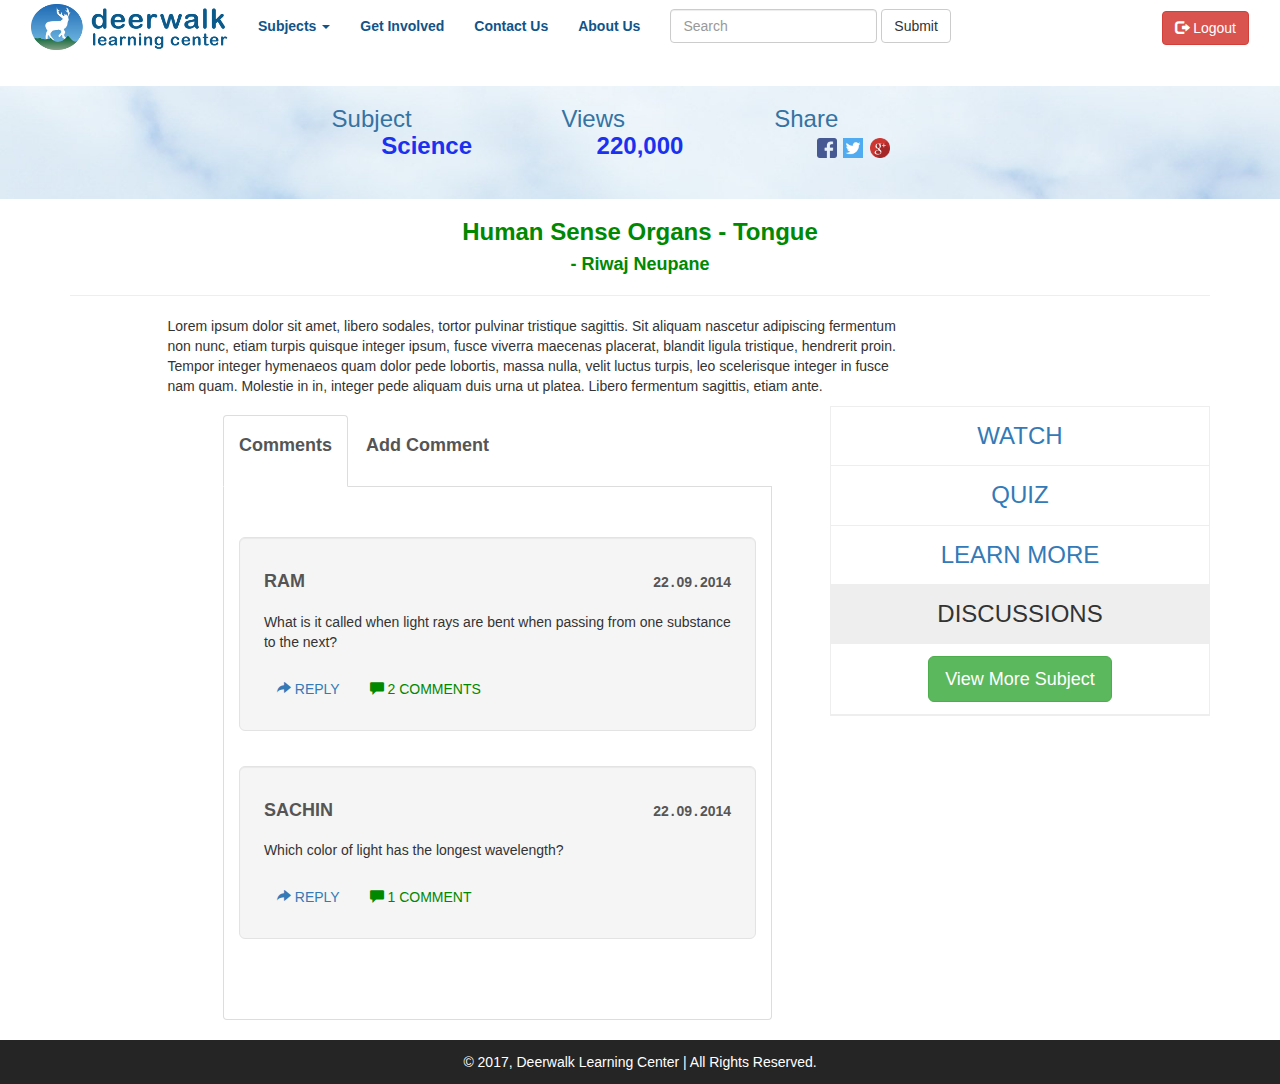
<file: subjectDiscussions.html>
<html>
<head>
<title> Dashboard </title>
<link rel="stylesheet" type="text/css" href="css/bootstrap.min.css"/>
<link rel="stylesheet" type="text/css" href="css/style.css"/>
<script type="text/javascript" src="js/jquery-3.1.1.min.js"> </script>
<script type="text/javascript" src="js/bootstrap.min.js"> </script>

</head>
<body>

<nav class="navbar navbar-default">
<div class="container-fluid">
<!-- Brand and toggle get grouped for better mobile display -->
<div class="navbar-header">
<button type="button" class="navbar-toggle collapsed" data-toggle="collapse" data-target="#bs-example-navbar-collapse-1" aria-expanded="false">
<span class="sr-only">Toggle navigation</span>
<span class="icon-bar"></span>
<span class="icon-bar"></span>
<span class="icon-bar"></span>
</button>
<a class="navbar-brand" href="index.html"><img src="img/logo.png" class="homeLogoSize"/></a>
</div>

<!-- Collect the nav links, forms, and other content for toggling -->
<div class="collapse navbar-collapse" id="bs-example-navbar-collapse-1">
<ul class="nav navbar-nav">
<li class="dropdown">
<a href="#" class="dropdown-toggle" data-toggle="dropdown" role="button" aria-haspopup="true" aria-expanded="false">Subjects <span class="caret"></span></a>
<ul class="dropdown-menu">
<li><a href="#">Science</a></li>
<li><a href="#">Nepali</a></li>
<li><a href="#">Math</a></li>
<li><a href="#">English</a></li>
<li><a href="#">Social Studies</a></li>

</ul>
</li>
<li><a href="#">Get Involved </a></li>

<li><a href="#">Contact Us </a></li>
<li><a href="#">About Us </a></li>

</ul>
<form class="navbar-form navbar-left">
<div class="form-group">
<input type="text" class="form-control" placeholder="Search">
</div>
<button type="submit" class="btn btn-default">Submit</button>
</form>
<ul class="nav navbar-nav navbar-right">
<li><a href="#"><button class="btn btn-danger top5"> <span class="glyphicon glyphicon-log-out" aria-hidden="true"></span> Logout</button></a></li>

</ul>
</div><!-- /.navbar-collapse -->
</div><!-- /.container-fluid -->
</nav>

<div class="titleDashboardHeading">
    <div class="row no-margin no-pad">
        <div class="col-md-2"></div>
        <div class="col-md-2">
        <h3 class="pull-right txtBlue"> Subject </h3>
        </div>
        <div class="col-md-2">
            <h3 class="pull-right txtBlue"> Views </h3>
        </div>
        <div class="col-md-2">
            <h3 class="pull-right txtBlue"> Share </h3>
        </div>
        <div class="col-md-2"></div>
        <div class="col-md-2"></div>
    </div>
    <div class="row no-margin no-pad titleContent">
        <div class="col-md-3"></div>
        <div class="col-md-2"> <h3 class="text-center darkBlue bold"> Science </h3></div>
        <div class="col-md-2">
            <h3 class="text-center darkBlue bold"> 220,000 </h3>
        </div>
        <div class="col-md-2">
            <h3 class="text-center darkBlue bold">
                <a href="#"> <img src="img/facebook.png" height="20px" width="20px"> </a> 
                <a href="#"> <img src="img/twitter.png" height="20px" width="20px"> </a> 
                <a href="#"> <img src="img/googlePlus.png" height="20px" width="20px"> </a> 
            </h3>
        </div>
        <div class="col-md-2"></div>
        <div class="col-md-2"></div>
    </div>
</div>


<div class="container">
    <h3 class="green bold text-center"> Human Sense Organs - Tongue </h3>
    <h4 class="text-center green bold"> - Riwaj Neupane</h4>
<hr>
<br>
<div class="row">
    <div class="col-md-1"></div>
    <div class="col-md-8">
        <p>Lorem ipsum dolor sit amet, libero sodales, tortor pulvinar tristique sagittis. Sit aliquam nascetur adipiscing fermentum non nunc, etiam turpis quisque integer ipsum, fusce viverra maecenas placerat, blandit ligula tristique, hendrerit proin. Tempor integer hymenaeos quam dolor pede lobortis, massa nulla, velit luctus turpis, leo scelerisque integer in fusce nam quam. Molestie in in, integer pede aliquam duis urna ut platea. Libero fermentum sagittis, etiam ante.</p>

    </div>
    <div class="col-md-3"></div>
</div>
    <div class="row no-margin no-pad">
    <div class="col-md-1 no-margin no-pad"></div>
        <div class="col-md-7 no-margin no-pad"> 
             <div class="row">
    <div class="col-sm-10 col-sm-offset-1" id="logout">
        <div class="page-header">
           
        </div>
        <div class="comment-tabs">
            <ul class="nav nav-tabs" role="tablist">
                <li class="active"><a href="#comments-logout" role="tab" data-toggle="tab"><h4 class="reviews text-capitalize">Comments</h4></a></li>
                <li><a href="#add-comment" role="tab" data-toggle="tab"><h4 class="reviews text-capitalize">Add comment</h4></a></li>
            </ul>            
            <div class="tab-content">
                <div class="tab-pane active" id="comments-logout">                
                    <ul class="media-list">
                      <li class="media">
                        <div class="media-body">
                          <div class="well well-lg">
                              <h4 class="media-heading text-uppercase reviews">Ram </h4>
                              <ul class="media-date text-uppercase reviews list-inline">
                                <li class="dd">22</li>
                                <li class="mm">09</li>
                                <li class="aaaa">2014</li>
                              </ul>
                              <p class="media-comment">
                               What is it called when light rays are bent when passing from one substance to the next?
                              </p>
                              <a class="btn btn-link text-uppercase" href="#add-comment" role="tab" data-toggle="tab" id="reply"><span class="glyphicon glyphicon-share-alt"></span> Reply</a>
                              <a class="btn btn-link green text-uppercase" data-toggle="collapse" href="#replyOne"><span class="glyphicon glyphicon-comment"></span> 2 comments</a>
                          </div>              
                        </div>
                        <div class="collapse" id="replyOne">
                            <ul class="media-list">
                                <li class="media media-replied">
                                    <div class="media-body">
                                      <div class="well well-lg">
                                          <h4 class="media-heading text-uppercase reviews"><span class="glyphicon glyphicon-share-alt"></span> Riwaj Neupane</h4>
                                          <ul class="media-date text-uppercase reviews list-inline">
                                            <li class="dd">22</li>
                                            <li class="mm">09</li>
                                            <li class="aaaa">2014</li>
                                          </ul>
                                          <p class="media-comment">
                                            Refraction.
                                          </p>
                                          <a class="btn btn-link text-uppercase" href="#add-comment" role="tab" data-toggle="tab" id="reply"><span class="glyphicon glyphicon-share-alt"></span> Reply</a>
                                      </div>              
                                    </div>
                                </li>
                                <li class="media media-replied" id="replied">
                                    <div class="media-body">
                                      <div class="well well-lg">
                                          <h4 class="media-heading text-uppercase reviews"><span class="glyphicon glyphicon-share-alt"></span> Ram</h4></h4>
                                          <ul class="media-date text-uppercase reviews list-inline">
                                            <li class="dd">22</li>
                                            <li class="mm">09</li>
                                            <li class="aaaa">2014</li>
                                          </ul>
                                          <p class="media-comment">
                                            Thank you !
                                          </p>
                                          <a class="btn btn-link text-uppercase" href="#add-comment" role="tab" data-toggle="tab" id="reply"><span class="glyphicon glyphicon-share-alt"></span> Reply</a>
                                      </div>              
                                    </div>
                                </li>
                            </ul>  
                        </div>
                      </li>          
                     
                      <li class="media">
                        <div class="media-body">
                          <div class="well well-lg">
                              <h4 class="media-heading text-uppercase reviews">Sachin</h4>
                              <ul class="media-date text-uppercase reviews list-inline">
                                <li class="dd">22</li>
                                <li class="mm">09</li>
                                <li class="aaaa">2014</li>
                              </ul>
                              <p class="media-comment">
                                Which color of light has the longest wavelength?
                              </p>
                              <a class="btn btn-link text-uppercase" href="#add-comment" role="tab" data-toggle="tab" id="reply"><span class="glyphicon glyphicon-share-alt"></span> Reply</a>
                              <a class="btn btn-link green text-uppercase" data-toggle="collapse" href="#replyTwo"><span class="glyphicon glyphicon-comment"></span> 1 comment</a>
                          </div>              
                        </div>
                        <div class="collapse" id="replyTwo">
                            <ul class="media-list">
                                <li class="media media-replied">
                                    <div class="media-body">
                                      <div class="well well-lg">
                                          <h4 class="media-heading text-uppercase reviews"><span class="glyphicon glyphicon-share-alt"></span> Abhishek</h4>
                                          <ul class="media-date text-uppercase reviews list-inline">
                                            <li class="dd">22</li>
                                            <li class="mm">09</li>
                                            <li class="aaaa">2014</li>
                                          </ul>
                                          <p class="media-comment">
                                            Purple.
                                          </p>
                                          <a class="btn btn-link text-uppercase" role="tab" data-toggle="tab" href="#add-comment" id="reply"><span class="glyphicon glyphicon-share-alt"></span> Reply</a>
                                      </div>              
                                    </div>
                                </li>
                            </ul>  
                        </div>
                      </li>
                    </ul> 
                </div>
                <div class="tab-pane" id="add-comment">
                    <form action="#" method="post" class="form-horizontal" id="commentForm" role="form"> 
                        <div class="form-group">
                            <label for="email" class="col-sm-2 control-label">Comment</label>
                            <div class="col-sm-10">
                              <textarea class="form-control" name="addComment" id="addComment" rows="5"></textarea>
                            </div>
                        </div>
                        <div class="form-group">
                            <div class="col-sm-offset-2 col-sm-10">                    
                                <button class="btn btn-primary text-uppercase" type="submit" id="submitComment"><span class="glyphicon glyphicon-send"></span> Submit comment</button>
                            </div>
                        </div>            
                    </form>
                </div>
                
            </div>
        </div>
    </div>
  </div>
        </div>
        <div class="col-md-4 no-margin no-pad">
           <div class="columns">
  <ul class="price">
   <a href="titleDashboard.html"> <li class="highlight text-uppercase fnt24">Watch</li></a>
   <a href="quiz.html"> <li class="highlight text-uppercase fnt24">Quiz</li></a>
   <a href="learnMore.html"> <li class="highlight text-uppercase fnt24">Learn more</li></a>
    <li class="active grey text-uppercase fnt24 ">Discussions</li>
    <li class="text-capitalize"><a href="subject.html" class="btn btn-success btn-lg white">View More Subject</a></li>
  </ul>
</div>     
        </div>

    </div>

</div>


<br>
<div class="footer">

    <div class="container">


                <div class="copyright">

                    © 2017, Deerwalk Learning Center | All Rights Reserved.

                </div>

    </div>

</div>


</body>
</html>
</file>
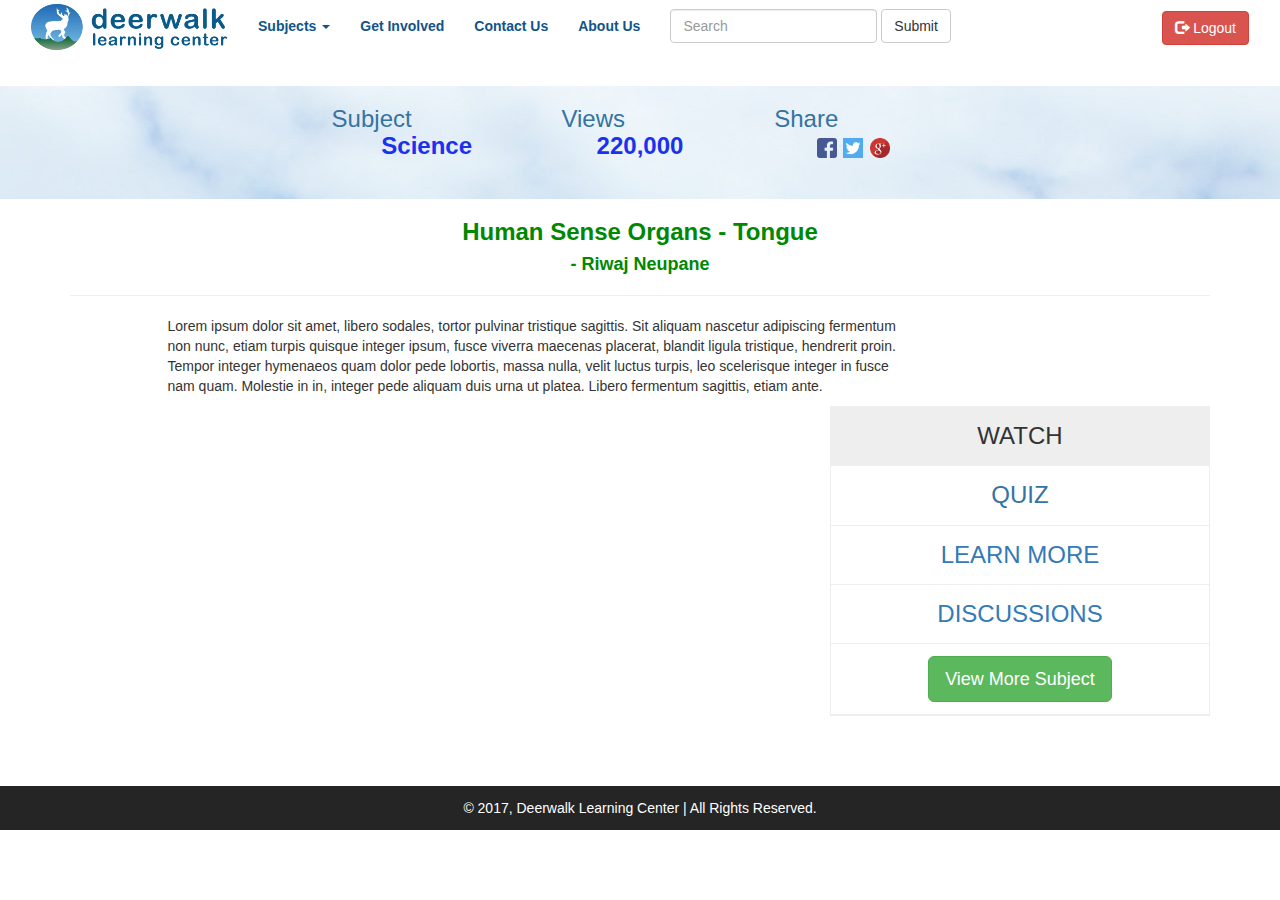
<file: titleDashboard.html>
<html>
<head>
<title> Dashboard </title>
<link rel="stylesheet" type="text/css" href="css/bootstrap.min.css"/>
<link rel="stylesheet" type="text/css" href="css/style.css"/>
<script type="text/javascript" src="js/jquery-3.1.1.min.js"> </script>
<script type="text/javascript" src="js/bootstrap.min.js"> </script>

</head>
<body>

<nav class="navbar navbar-default">
<div class="container-fluid">
<!-- Brand and toggle get grouped for better mobile display -->
<div class="navbar-header">
<button type="button" class="navbar-toggle collapsed" data-toggle="collapse" data-target="#bs-example-navbar-collapse-1" aria-expanded="false">
<span class="sr-only">Toggle navigation</span>
<span class="icon-bar"></span>
<span class="icon-bar"></span>
<span class="icon-bar"></span>
</button>
<a class="navbar-brand" href="index.html"><img src="img/logo.png" class="homeLogoSize"/></a>
</div>

<!-- Collect the nav links, forms, and other content for toggling -->
<div class="collapse navbar-collapse" id="bs-example-navbar-collapse-1">
<ul class="nav navbar-nav">
<li class="dropdown">
<a href="#" class="dropdown-toggle" data-toggle="dropdown" role="button" aria-haspopup="true" aria-expanded="false">Subjects <span class="caret"></span></a>
<ul class="dropdown-menu">
<li><a href="#">Science</a></li>
<li><a href="#">Nepali</a></li>
<li><a href="#">Math</a></li>
<li><a href="#">English</a></li>
<li><a href="#">Social Studies</a></li>

</ul>
</li>
<li><a href="#">Get Involved </a></li>

<li><a href="#">Contact Us </a></li>
<li><a href="#">About Us </a></li>

</ul>
<form class="navbar-form navbar-left">
<div class="form-group">
<input type="text" class="form-control" placeholder="Search">
</div>
<button type="submit" class="btn btn-default">Submit</button>
</form>
<ul class="nav navbar-nav navbar-right">
<li><a href="#"><button class="btn btn-danger top5"> <span class="glyphicon glyphicon-log-out" aria-hidden="true"></span> Logout</button></a></li>

</ul>
</div><!-- /.navbar-collapse -->
</div><!-- /.container-fluid -->
</nav>

<div class="titleDashboardHeading">
    <div class="row no-margin no-pad">
        <div class="col-md-2"></div>
        <div class="col-md-2">
        <h3 class="pull-right txtBlue"> Subject </h3>
        </div>
        <div class="col-md-2">
            <h3 class="pull-right txtBlue"> Views </h3>
        </div>
        <div class="col-md-2">
            <h3 class="pull-right txtBlue"> Share </h3>
        </div>
        <div class="col-md-2"></div>
        <div class="col-md-2"></div>
    </div>
    <div class="row no-margin no-pad titleContent">
        <div class="col-md-3"></div>
        <div class="col-md-2"> <h3 class="text-center darkBlue bold"> Science </h3></div>
        <div class="col-md-2">
            <h3 class="text-center darkBlue bold"> 220,000 </h3>
        </div>
        <div class="col-md-2">
            <h3 class="text-center darkBlue bold">
                <a href="#"> <img src="img/facebook.png" height="20px" width="20px"> </a> 
                <a href="#"> <img src="img/twitter.png" height="20px" width="20px"> </a> 
                <a href="#"> <img src="img/googlePlus.png" height="20px" width="20px"> </a> 
            </h3>
        </div>
        <div class="col-md-2"></div>
        <div class="col-md-2"></div>
    </div>
</div>


<div class="container">
    <h3 class="green bold text-center"> Human Sense Organs - Tongue </h3>
    <h4 class="text-center green bold"> - Riwaj Neupane</h4>
<hr>
<br>
<div class="row">
    <div class="col-md-1"></div>
    <div class="col-md-8">
        <p>Lorem ipsum dolor sit amet, libero sodales, tortor pulvinar tristique sagittis. Sit aliquam nascetur adipiscing fermentum non nunc, etiam turpis quisque integer ipsum, fusce viverra maecenas placerat, blandit ligula tristique, hendrerit proin. Tempor integer hymenaeos quam dolor pede lobortis, massa nulla, velit luctus turpis, leo scelerisque integer in fusce nam quam. Molestie in in, integer pede aliquam duis urna ut platea. Libero fermentum sagittis, etiam ante.</p>

    </div>
    <div class="col-md-3"></div>
</div>
    <div class="row no-margin no-pad">
    <div class="col-md-1 no-margin no-pad"></div>
        <div class="col-md-7 no-margin no-pad"> 
            <iframe width="640" height="360" src="https://www.youtube.com/embed/YVxbvwMgVPY" frameborder="0" allowfullscreen></iframe>
        </div>
        <div class="col-md-4 no-margin no-pad">
           <div class="columns">
  <ul class="price">
    <li class="active grey text-uppercase fnt24">Watch</li>
    <a href="quiz.html"><li class="highlight text-uppercase txtBlue fnt24">Quiz</li></a>
    <a href="learnMore.html"><li class="highlight text-uppercase fnt24">Learn more</li></a>
    <a href="subjectDiscussions.html"><li class="highlight text-uppercase fnt24">Discussions</li></a>
    <li class="text-capitalize"><a href="subject.html" class="btn btn-success btn-lg white">View More Subject</a></li>
  </ul>
</div>     
        </div>

    </div>

</div>


<br>
<div class="footer">

    <div class="container">


                <div class="copyright">

                    © 2017, Deerwalk Learning Center | All Rights Reserved.

                </div>

    </div>

</div>


</body>
</html>
</file>
<file: css/style.css>
body{
            font-family: "Arial Rounded MT", "Helvetica Rounded", Arial, sans-serif !important;
            font-style: normal;
        }

        .homeLogoSize{
            height: 46px !important;
            width: 197px !important;
            position: relative !important;
            top: -12px !important;
        }
        .navbar-default{
            background-color: #ffffff;
            border-color:#ffffff
        }
        .navbar-default .navbar-nav>li>a{
            color:#115489 !important;
            font-weight:bold;
        }
        .enter{
            padding: 3px;
        }
        .no-pad{
            padding-left:0px;
            padding-right:0px;
        }
        .pad{
            padding-left:5px;
            padding-right:5px;
        }
        .top5{
            position: relative;
            top:-5px;
        }
        .padTop{
            padding-top:5px;
            padding-bottom: 5px;
        }
        .no-margin{
            margin-left:0px;
            margin-right:0px;
        }
        .margin{
            margin-left:5px;
            margin-right:5px;
        }
        .wrapper{
            background-color: #f5f5f5;
        }
        .sliderImage{
            width: 100%;
            height: 290px !important;
            max-height: 290px !important;
        }
        .wrapper h2{
            color:#3573a3;
            font-family: "Arial Rounded MT", "Helvetica Rounded", Arial, sans-serif !important;
            font-weight: bold;
        }
        .viewAllSubjects{
            border-radius: 2px;
            box-shadow: 1px 1px 1px 1px #3573a3;
            position: relative;
            top:10px;
        }
        #card {
            background: #fff;
            position: relative;
            -webkit-box-shadow: 0px 1px 10px 0px rgba(207,207,207,1);
            -moz-box-shadow: 0px 1px 10px 0px rgba(207,207,207,1);
            box-shadow: 0px 1px 10px 0px rgba(207,207,207,1);
            -webkit-transition: all 0.5s ease;
            -moz-transition: all 0.5s ease;
            -ms-transition: all 0.5s ease;
            -o-transition: all 0.5s ease;
            transition: all 0.5s ease;	
        }

        .subjectCard {
            position: relative;
             min-height: 200px;
        }

        figure {
            width: 100%;
            height: 100%;
            position: absolute;
            left: 0;
            top: 0;
            background-position: center;
            background-size: cover;
            border-bottom: 16px solid #065784;
            z-index: 1;
            -webkit-transition: all 0.5s ease;
            -moz-transition: all 0.5s ease;
            -ms-transition: all 0.5s ease;
            -o-transition: all 0.5s ease;
            transition: all 0.5s ease;
        }

        article:hover{
            opacity: 0.7;
             -webkit-transition: all 0.5s ease;
            -moz-transition: all 0.5s ease;
            -ms-transition: all 0.5s ease;
            -o-transition: all 0.5s ease;
            transition: all 0.5s ease;
        }
        .subjectName {
            font-size: 18px;
            display: block;
            position: absolute;
            bottom: 0px;
            width: 100%;
            font-weight: bold;
            z-index: 100;
            background-color: #065784;
            color:#fff;
            -webkit-transition: all 0.5s ease;
            -moz-transition: all 0.5s ease;
            -ms-transition: all 0.5s ease;
            -o-transition: all 0.5s ease;
            transition: all 0.5s ease;
        }

        .subjectDescription {
            border-bottom: 5px solid #008800;
        }

        .subjectDescription h1 {
            font-size: 14px;
            text-transform: capitalize;
            line-height: 18px;
            color:#6d5858;
        }

        .subjectDescription img{
            height: 35px;
            width: 130px;
            text-align: center;
        }
        
        .testimonialContents h1{
            font-size:18px;
            color:#3573a3;
            font-weight: bold;
        }
        .testimonialContents{
            border-right: 5px solid black;
        }

        .profile-card{
            border: 1px solid #f7f7f7;
            box-shadow: 4px 4px 4px 4px #cccccc;
        }

        .profile-info {
                color: #3573a3;
                position: relative;
                        }
.testimonialDescription{
    padding: 5px;
}
        .testimonialDescription p{
          display: block; /* or inline-block */
          text-overflow: ellipsis;
          word-wrap: break-word;
          overflow: hidden;
          max-height: 3.6em;
          line-height: 1.2em;
        }
.maxContent{
          overflow: hidden;
   text-overflow: ellipsis;
   display: -webkit-box;
   -webkit-box-orient: vertical;
   -webkit-line-clamp: 2; /* number of lines to show */
   line-height: 2;        /* fallback */
   max-height: 2*2;       /* fallback */
}
        .profile-card img{
            height: 108px;
        }
        .latestVideos hr{
            border: 1px solid #dad7d7;
        }

.footer {
    background-color: #252525;
    min-height: 30px;
    width: 100%;
}
.copyright {
    color: #fff;
    line-height: 30px;
    min-height: 30px;
    padding: 7px 0;
    text-align: center;
}

/*Login Dashboard*/

	nav.sidebar.navbar {
		border-radius: 0px;
	}

	nav.sidebar, .main{
		-webkit-transition: margin 200ms ease-out;
	    -moz-transition: margin 200ms ease-out;
	    -o-transition: margin 200ms ease-out;
	    transition: margin 200ms ease-out;
	}

	.main{
		padding: 10px 10px 0 10px;
	}

	@media (min-width: 768px) {
	.main{
			position: absolute;
			width: calc(100% - 40px); /*keeps 100% minus nav size*/
			margin-left: 40px;
			float: right;
		}

		nav.sidebar:hover + .main{
		}

		nav.sidebar.navbar.sidebar>.container .navbar-brand, .navbar>.container-fluid .navbar-brand {
			margin-left: 0px;
		}
		nav.sidebar .navbar-brand, nav.sidebar .navbar-header{
			text-align: center;
			width: 100%;
			margin-left: 0px;
		}

		nav.sidebar a{
			padding-right: 13px;
		}

		nav.sidebar .navbar-nav > li:first-child{
			border-top: 1px #e5e5e5 solid;
		}

		nav.sidebar .navbar-nav > li{
			border-bottom: 1px #e5e5e5 solid;
		}

		nav.sidebar .navbar-nav .open .dropdown-menu {
			position: static;
			float: none;
			width: auto;
			margin-top: 0;
			background-color: transparent;
			border: 0;
			-webkit-box-shadow: none;
			box-shadow: none;
		}

		nav.sidebar .navbar-collapse, nav.sidebar .container-fluid{
			padding: 0 0px 0 0px;
		}

		.navbar-inverse .navbar-nav .open .dropdown-menu>li>a {
			color: #777;
		}

		nav.sidebar{
			width: 200px;
			height: auto%;
			float: left;
			z-index: 8000;
			margin-bottom: 0px;
		}

		nav.sidebar li {
			width: 100%;
		}

		nav.sidebar:hover{
			margin-left: 0px;
		}
		.forAnimate{
			opacity: 0;
		}
	}

	@media (min-width: 1330px) {

		.main{
			width: calc(100% - 200px); /*keeps 100% minus nav size*/
			margin-left: 200px;
		}

		nav.sidebar{
			margin-left: 0px;
			float: left;
		}
		nav.sidebar .forAnimate{
			opacity: 1;
		}
	}

	nav.sidebar .navbar-nav .open .dropdown-menu>li>a:hover, nav.sidebar .navbar-nav .open .dropdown-menu>li>a:focus {
		color: #CCC;
		background-color: transparent;
	}

	nav:hover .forAnimate{
		opacity: 1;
	}
	section{
		padding-left: 15px;
	}
.fnt22{
    font-size: 22px;
}

.fnt24{
    font-size: 24px;
}
.navbar-inverse .navbar-nav>.active>a, .navbar-inverse .navbar-nav>.active>a:focus, .navbar-inverse .navbar-nav>.active>a:hover{
    background-color: #ebebeb;
}
.navbar-inverse{
    background-color: white;
    border-color:rgba(255, 0, 0, 0);
}
.background{
    background-color: #ffffff !important;
    height: 100%;
}
.background ul li a{
    color:#3573a3;
}
.txtBlue{
    color:#3573a3 !important;
}
.darkBlue{
    color:#1a31ef !important
}
.bold{
    font-weight: bold;
}
.noBorderRadius{
    border-radius: 0px;
}
.green{
    color:#008800 !important;
}
.lightBlue{
    color:#6086b7
}
.black{
    color:#000000 !important;
}
.white{
    color:#ffffff !important;
}
.bigHeading{
    font-size:20px;
    text-decoration: underline !important;
}
.greenBackground{
    background-color: #008800 !important;
}
.subjectDescriptionDashboard h1 {
            font-size: 16px;
            text-transform: capitalize;
            line-height: 18px;
            color:#6d5858;
        }

.subjectDescriptionDashboard h2 {
            font-size: 14px;
            text-transform: capitalize;
            line-height: 18px;
            color:#9c9b9b;
        }
hr{
    margin-bottom:0px;
}
.yourClasses h3{
    color:#3573a3;
}



/*LoginDashboardDetails*/
.danger{
    color:red !important;
}
.fa-2x {
font-size: 2em;
    color: #3573a3;
}
.fa {
position: relative;
display: table-cell;
width: 60px;
height: 36px;
text-align: center;
vertical-align: middle;
font-size:20px;
    color: #3573a3;
}


.main-menu:hover,nav.main-menu.expanded {
width:250px;
overflow:visible;
}

.main-menu {
background:#fbfbfb;
border-right:1px solid #e5e5e5;
position:absolute;
top:0;
bottom:0;
height:100%;
left:0;
width:60px;
overflow:hidden;
-webkit-transition:width .05s linear;
transition:width .05s linear;
-webkit-transform:translateZ(0) scale(1,1);
z-index:1000;
}

.main-menu>ul {
margin:7px 0;
}

.main-menu li {
position:relative;
display:block;
width:250px;
}

.main-menu li>a {
position:relative;
display:table;
border-collapse:collapse;
border-spacing:0;
color:#999;
font-size: 14px;
text-decoration:none;
-webkit-transform:translateZ(0) scale(1,1);
-webkit-transition:all .1s linear;
transition:all .1s linear;
  
}

.main-menu .nav-icon {
position:relative;
display:table-cell;
width:60px;
height:36px;
text-align:center;
vertical-align:middle;
font-size:18px;
}

.main-menu .nav-text {
position:relative;
display:table-cell;
vertical-align:middle;
width:190px;
}

.main-menu>ul.logout {
position:absolute;
left:0;
bottom:0;
}

.no-touch .scrollable.hover {
overflow-y:hidden;
}

.no-touch .scrollable.hover:hover {
overflow-y:auto;
overflow:visible;
}

a:hover,a:focus {
text-decoration:none;
}

nav {
-webkit-user-select:none;
-moz-user-select:none;
-ms-user-select:none;
-o-user-select:none;
user-select:none;
}

nav ul,nav li {
outline:0;
margin:0;
padding:0;
}
.main-menu li:hover>a,nav.main-menu li.active>a,.dropdown-menu>li>a:hover,.dropdown-menu>li>a:focus,.dropdown-menu>.active>a,.dropdown-menu>.active>a:hover,.dropdown-menu>.active>a:focus,.no-touch .dashboard-page nav.dashboard-menu ul li:hover a,.dashboard-page nav.dashboard-menu ul li.active a {
color:#fff;
background-color:#5fa2db;
}
.area {
float: left;
background: #ffffff;
width: 100%;
height: 100%;
}

div.treeview {
    min-width: 100px;
    min-height: 100px;
    max-height: 610px;
    overflow:auto;
	padding: 4px;
	margin-bottom: 20px;
	color: #369;
}
div.treeview ul:first-child:before {
    display: none;
}
.treeview, .treeview ul {
    margin:0;
    padding:0;
    list-style:none;
    
	color: #369;
}
.treeview ul {
    margin-left:1em;
    position:relative
}
.treeview ul ul {
    margin-left:.5em
}
.treeview ul:before {
    content:"";
    display:block;
    width:0;
    position:absolute;
    top:0;
    left:0;
    border-left:1px solid;
        bottom:15px;
}
.treeview li {
    margin:0;
    padding:0 1em;
    line-height:2em;
    font-weight:700;
    position:relative
}
.treeview ul li:before {
    content:"";
    display:block;
    width:10px;
    height:0;
    border-top:1px solid;
    margin-top:-1px;
    position:absolute;
    top:1em;
    left:0
}
.tree-indicator {
    margin-right:5px;
    
    cursor:pointer;
}
.treeview li a {
    text-decoration: none;
    color:inherit;
    
    cursor:pointer;
}
.treeview li button, .treeview li button:active, .treeview li button:focus {
    text-decoration: none;
    color:inherit;
    border:none;
    background:transparent;
    margin:0px 0px 0px 0px;
    padding:0px 0px 0px 0px;
    outline: 0;
}
.panel-default{
    width:100%;
    border-color:rgba(221, 221, 221, 0);
    height:auto !important;
}

/*Discussions*/


#login { display: none; }
.login,
.logout { 
    position: absolute; 
    top: -3px;
    right: 0;
}
.page-header { position: relative; margin:0px !important;border: 0px !important }
.reviews {
    color: #555;    
    font-weight: bold;
    margin: 10px auto 20px;
}
.notes {
    color: #999;
    font-size: 12px;
}
.media .media-object { max-width: 120px; }
.media-body { position: relative; }
.media-date { 
    position: absolute; 
    right: 25px;
    top: 25px;
}
.media-date li { padding: 0; }
.media-date li:first-child:before { content: ''; }
.media-date li:before { 
    content: '.'; 
    margin-left: -2px; 
    margin-right: 2px;
}
.media-comment { margin-bottom: 20px; }
.media-replied { margin: 0 0 20px 50px; }
.media-replied .media-heading { padding-left: 6px; }

.btn-circle {
    font-weight: bold;
    font-size: 12px;
    padding: 6px 15px;
    border-radius: 20px;
}
.btn-circle span { padding-right: 6px; }
.embed-responsive { margin-bottom: 20px; }
.tab-content {
    padding: 50px 15px;
    border: 1px solid #ddd;
    border-top: 0;
    border-bottom-right-radius: 4px;
    border-bottom-left-radius: 4px;
}
.custom-input-file {
    overflow: hidden;
    position: relative;
    width: 120px;
    height: 120px;
    background: #eee url('https://s3.amazonaws.com/uifaces/faces/twitter/walterstephanie/128.jpg');    
    background-size: 120px;
    border-radius: 120px;
}
input[type="file"]{
    z-index: 999;
    line-height: 0;
    font-size: 0;
    position: absolute;
    opacity: 0;
    filter: alpha(opacity = 0);-ms-filter: "alpha(opacity=0)";
    margin: 0;
    padding:0;
    left:0;
}



/*Title Dashboard*/

.titleDashboardHeading{
    background-image: url("../img/cloud.jpg") !important;
    background-size: cover;
}
.titleContent{
    position: relative;
    top:-29;
}

.columns {
    cursor:pointer;
}

.price {
    list-style-type: none;
    border: 1px solid #eee;
    margin: 0;
    padding: 0;
    -webkit-transition: 0.3s;
    transition: 0.3s;
    overflow: hidden;
}

.price:hover {
    box-shadow: 0 8px 12px 0 rgba(0,0,0,0.2)
}

.price .header {
    background-color: #111;
    color: white;
    font-size: 25px;
    transition: all .2s ease-in-out;
}

.price li {
    border-bottom: 1px solid #eee;
    padding:12px;
    text-align: center;

}
.highlight { transition: 0.3s;}

.price .grey {
    background-color: #eee;
    transition: all .2s ease-in-out;
}

.button {
    background-color: #4CAF50;
    border: none;
    color: white;
    padding: 10px 25px;
    text-align: center;
    text-decoration: none;
    font-size: 18px;
    transition: all .2s ease-in-out;
}

@media only screen and (max-width: 600px) {
    .columns {
        width: 100%;
    }
}
/* Carousel */

#quote-carousel {
    padding: 0 10px 30px 10px;
    margin-top: 30px;
    /* Control buttons  */
    /* Previous button  */
    /* Next button  */
    /* Changes the position of the indicators */
    /* Changes the color of the indicators */
}
#quote-carousel .carousel-control {
    background: none;
    color: #CACACA;
    font-size: 2.3em;
    text-shadow: none;
    margin-top: 30px;
}
#quote-carousel .carousel-control.left {
    left: -60px;
}
#quote-carousel .carousel-control.right {
    right: -60px;
}
#quote-carousel .carousel-indicators {
    right: 50%;
    top: auto;
    bottom: 0px;
    margin-right: -19px;
}
#quote-carousel .carousel-indicators li {
    width: 50px;
    height: 50px;
    margin: 5px;
    cursor: pointer;
    border: 4px solid #CCC;
    border-radius: 50px;
    opacity: 0.4;
    overflow: hidden;
    transition: all 0.4s;
}
#quote-carousel .carousel-indicators .active {
    background: #333333;
    width: 128px;
    height: 128px;
    border-radius: 100px;
    border-color: #f33;
    opacity: 1;
    overflow: hidden;
}
.carousel-inner {
    min-height: 300px;
}
.item blockquote {
    border-left: none;
    margin: 0;
}
.item blockquote p:before {
    content: "\f10d";
    font-family: 'Fontawesome';
    float: left;
    margin-right: 10px;
}
.panel-primary{
    margin: 0 auto !important;
    width: 67% !important;
}
.learnMore{
    border:1px solid #f5f5f5;
    overflow: scroll;
    height: 50%;
    padding: 20px;
    width: 90%;
}
</file>
